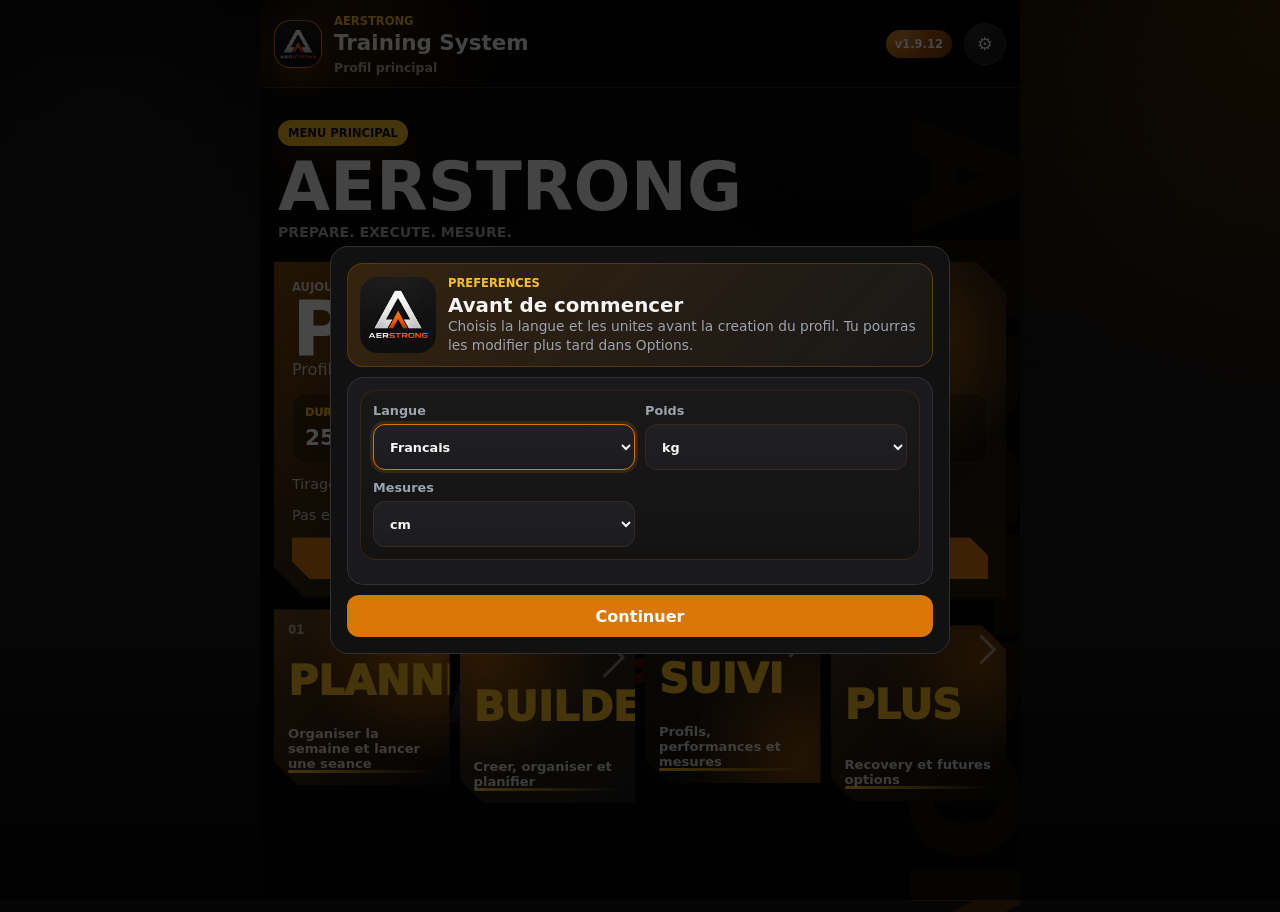
<file: index.html>
<!doctype html>
<html lang="fr">
  <head>
    <meta charset="utf-8">
    <meta name="viewport" content="width=device-width, initial-scale=1, viewport-fit=cover">
    <meta name="theme-color" content="#070707">
    <title>AERSTRONG</title>
    <link rel="manifest" href="manifest.webmanifest">
    <link rel="apple-touch-icon" href="icons/apple-touch-icon.png">
    <link rel="stylesheet" href="styles.css">
  </head>
  <body>
    <div class="app-shell">
      <header class="topbar">
        <div class="brand-mark" aria-hidden="true">
          <img src="icons/aerstrong_logo.png" alt="" draggable="false">
        </div>
        <div>
          <p class="eyebrow">AERSTRONG</p>
          <h1>Training System</h1>
          <p class="active-profile-chip" id="activeProfileName">Profil principal</p>
        </div>
        <span class="version-badge" id="appVersionBadge">v1.9.12</span>
        <button class="settings-button" id="openSettings" type="button" title="Options" aria-label="Options">⚙</button>
        <button class="icon-button" id="installButton" type="button" hidden title="Installer">Install</button>
      </header>

      <main>
        <section class="view active home-view" id="homeView">
          <div class="home-watermark" aria-hidden="true"></div>
          <div class="main-menu-head">
            <p class="label">Menu principal</p>
            <h2>AERSTRONG</h2>
            <p>Prepare. Execute. Mesure.</p>
          </div>
          <section id="todayDashboard"></section>
          <div class="main-menu-grid" aria-label="Menu principal">
            <button class="main-menu-button training" data-view="planner" type="button">
              <small>01</small>
              <span>Planning</span>
              <strong>Organiser la semaine et lancer une seance</strong>
              <em>Aujourd'hui, semaine, deplacements</em>
            </button>
            <button class="main-menu-button builder" data-view="builder" type="button">
              <small>02</small>
              <span>Builder</span>
              <strong>Creer, organiser et planifier</strong>
              <em>Seances, exercices, modeles</em>
            </button>
            <button class="main-menu-button tracking" data-view="tracking" type="button">
              <small>03</small>
              <span>Suivi</span>
              <strong>Profils, performances et mesures</strong>
              <em>Coach, courbes, historique</em>
            </button>
            <button class="main-menu-button future" data-view="future" type="button">
              <small>04</small>
              <span>Plus</span>
              <strong>Recovery et futures options</strong>
              <em>Modules a venir</em>
            </button>
          </div>
        </section>

        <section class="view" id="trainingView">
          <button class="menu-back-button" data-view="home" type="button">Menu</button>
          <div id="trainingScreen"></div>
        </section>

        <section class="view" id="builderView">
          <button class="menu-back-button" data-view="home" type="button">Menu</button>
          <div class="section-head">
            <div>
              <p class="label">Seance Builder</p>
              <h2>Preparation des semaines</h2>
            </div>
            <span class="status-pill">Avant la salle</span>
          </div>

          <div class="segmented builder-tabs" id="builderModes" aria-label="Sections du builder">
            <button class="segment active" data-builder-mode="sessions" type="button">Seances</button>
            <button class="segment" data-builder-mode="library" type="button">Exercices</button>
            <button class="segment" data-builder-mode="models" type="button">Modeles</button>
          </div>

          <div class="builder-pane active" id="builderSessions">
            <form class="input-grid" id="templateForm">
              <label>
                Nom de la seance
                <input id="templateName" placeholder="Push A, Pull B, Legs" required>
              </label>
              <label>
                Groupe
                <select id="templateGroup"></select>
              </label>
              <label>
                Nouveau groupe
                <input id="newTemplateGroup" placeholder="Prise de masse, Force...">
              </label>
              <button class="primary-button align-end" type="submit">Creer</button>
            </form>
            <section>
              <div class="item-head">
                <h3>Seances</h3>
                <span class="status-pill" id="activeTrainingGroupPill">Tous</span>
              </div>
              <div class="filter-row" id="trainingGroupFilters"></div>
              <div class="stack" id="templateList"></div>
            </section>
          </div>

          <div class="builder-pane" id="builderLibrary">
            <section>
              <h3>Bibliotheque exercices</h3>
              <form class="input-grid compact-form" id="exerciseForm">
                <input id="exerciseEditId" type="hidden">
                <label>
                  Exercice
                  <input id="exerciseName" placeholder="Tirage vertical poulie" required>
                </label>
                <label>
                  Groupe musculaire
                  <select id="exerciseFamily"></select>
                </label>
                <label>
                  Type
                  <select id="exerciseEquipment">
                    <option>Machine guidee</option>
                    <option>Poulie</option>
                    <option>Halteres</option>
                    <option>Barre</option>
                    <option>Poids du corps</option>
                  </select>
                </label>
                <label>
                  Repos par defaut
                  <div class="time-picker">
                    <select id="exerciseRestMinutes" aria-label="Minutes"></select>
                    <span class="time-separator">:</span>
                    <select id="exerciseRestSeconds" aria-label="Secondes"></select>
                  </div>
                </label>
                <label class="wide">
                  Alternatives
                  <select id="exerciseAlternativePick"></select>
                </label>
                <div class="chip-list wide" id="exerciseAlternativeTags"></div>
                <div class="button-row wide">
                  <button class="primary-button" id="exerciseSubmitButton" type="submit">Ajouter l'exercice</button>
                  <button class="small-button" id="cancelExerciseEdit" type="button" hidden>Annuler</button>
                </div>
              </form>
              <section class="item-card compact-manager">
                <div class="item-head">
                  <div>
                    <strong>Groupes musculaires</strong>
                    <p class="muted-text">Renommer ou supprimer un groupe personnalise.</p>
                  </div>
                </div>
                <div class="chip-list" id="muscleGroupManager"></div>
              </section>
              <label class="search-box">
                Recherche exercice
                <input id="exerciseLibrarySearch" type="search" placeholder="Squat, tirage, curl..." autocomplete="off">
              </label>
              <div class="filter-row" id="equipmentFilters"></div>
              <div class="filter-row" id="muscleFilters"></div>
              <div class="stack" id="exerciseLibrary"></div>
            </section>
          </div>

          <section class="planner-panel builder-pane" id="builderModels">
            <div class="section-head">
              <div>
                <p class="label">Modeles</p>
                <h2>Programmes prets a adapter</h2>
              </div>
            </div>
            <div class="model-grid" id="programModelList"></div>
          </section>
        </section>

        <section class="view" id="plannerView">
          <button class="menu-back-button" data-view="home" type="button">Menu</button>
          <div class="section-head">
            <div>
              <p class="label">Planning</p>
              <h2>Organisation hebdo</h2>
            </div>
            <span class="status-pill">Calendrier</span>
          </div>
          <section class="planner-overview" id="plannerOverview"></section>
          <form class="input-grid planner-form" id="scheduleForm">
            <label>
              Date
              <input id="scheduleDate" type="date" required>
            </label>
            <label>
              Seance
              <select id="scheduleTemplate" required></select>
            </label>
            <label class="check-row">
              <input id="scheduleRepeat" type="checkbox">
              Revient chaque semaine
            </label>
            <button class="primary-button align-end" type="submit">Planifier</button>
          </form>
          <div class="segmented" id="calendarModes" aria-label="Affichage planning">
            <button class="segment active" data-calendar-mode="week" type="button">Semaine</button>
            <button class="segment" data-calendar-mode="planner" type="button">Planner</button>
            <button class="segment" data-calendar-mode="list" type="button">Liste</button>
          </div>
          <div class="stack" id="calendarList"></div>
        </section>

        <section class="view" id="trackingView">
          <button class="menu-back-button" data-view="home" type="button">Menu</button>
          <div class="section-head">
            <div>
              <p class="label">Suivi</p>
              <h2>Performance & Mensurations</h2>
            </div>
          </div>
          <div class="segmented" id="trackingModes">
            <button class="segment active" data-tracking-mode="performance" type="button">Performance</button>
            <button class="segment" data-tracking-mode="coach" type="button">Coach</button>
            <button class="segment" data-tracking-mode="charts" type="button">Courbes</button>
            <button class="segment" data-tracking-mode="health" type="button">Mensurations</button>
          </div>
          <div id="trackingPanel"></div>
        </section>

        <section class="view" id="futureView">
          <button class="menu-back-button" data-view="home" type="button">Menu</button>
          <div class="section-head">
            <div>
              <p class="label">Plus</p>
              <h2>Outils & prochaines categories</h2>
            </div>
          </div>
          <div class="plus-grid">
            <article class="plus-card nutrition">
              <span>Nutrition</span>
              <strong>Module a venir</strong>
              <p>En reconstruction pour rester simple, clair et vraiment utile.</p>
              <button class="small-button" id="openNutrition" type="button" disabled>Prochainement</button>
            </article>
            <article class="plus-card recovery">
              <span>Recovery</span>
              <strong>Sommeil, fatigue et douleurs</strong>
              <p>Noter la recuperation pour mieux comprendre les performances et ajuster les seances.</p>
              <button class="small-button" type="button" disabled>Prochainement</button>
            </article>
          </div>
        </section>

        <section class="view" id="nutritionView">
          <button class="menu-back-button" data-view="future" type="button">Plus</button>
          <div class="section-head">
            <div>
              <p class="label">Nutrition</p>
              <h2>Adherence & objectifs</h2>
            </div>
          </div>
          <section class="nutrition-panel" id="nutritionPanel"></section>
        </section>

        <section class="view" id="coachView">
          <button class="menu-back-button" data-view="future" type="button">Plus</button>
          <div class="section-head">
            <div>
              <p class="label">Coach</p>
              <h2>Suggestions intelligentes</h2>
            </div>
          </div>
          <section class="coach-panel" id="coachPanel"></section>
        </section>
      </main>
    </div>


    <dialog id="firstSettingsDialog" class="wide-dialog">
      <form method="dialog" class="dialog-card onboarding-card" id="firstSettingsForm">
        <div class="onboarding-hero">
          <img src="icons/aerstrong_logo.png" alt="" draggable="false">
          <div>
            <p class="label" id="firstSettingsLabel">Preferences</p>
            <h2 id="firstSettingsTitle">Avant de commencer</h2>
            <p class="muted-text" id="firstSettingsText">Choisis la langue et les unites avant la creation du profil. Tu pourras les modifier plus tard dans Options.</p>
          </div>
        </div>
        <section class="onboarding-section">
          <div class="input-grid compact-form">
            <label id="firstLanguageLabel">Langue
              <select id="firstLanguage">
                <option value="fr">Francais</option>
                <option value="en">English</option>
              </select>
            </label>
            <label id="firstWeightLabel">Poids
              <select id="firstWeightUnit">
                <option value="kg">kg</option>
                <option value="lbs">lbs</option>
              </select>
            </label>
            <label id="firstLengthLabel">Mesures
              <select id="firstLengthUnit">
                <option value="cm">cm</option>
                <option value="inch">inch</option>
              </select>
            </label>
          </div>
        </section>
        <button class="primary-button" id="saveFirstSettings" type="submit">Continuer</button>
      </form>
    </dialog>
    <dialog id="welcomeDialog" class="wide-dialog">
      <form method="dialog" class="dialog-card onboarding-card welcome-card">
        <div class="onboarding-hero">
          <img src="icons/aerstrong_logo.png" alt="" draggable="false">
          <div>
            <p class="label" id="welcomeLabel">Bienvenue sur AERSTRONG</p>
            <h2 id="welcomeTitle">Bienvenue sur AERSTRONG</h2>
            <p class="muted-text" id="welcomeSubtitle">AERSTRONG est une application creee par un passionne de musculation et de sport, pour les passionnes.</p>
          </div>
        </div>
        <div class="legal-copy" id="welcomeLegalCopy">
          <p>Son objectif est de vous aider à suivre vos entraînements, mesurer votre progression et rester motivé dans votre pratique sportive. Les conseils, suggestions et informations présents dans l'application sont fournis à titre informatif uniquement.</p>
          <p>AERSTRONG n'est pas développé par des médecins, kinésithérapeutes, nutritionnistes ou autres professionnels de santé. Les contenus proposés ne constituent en aucun cas un avis médical, un diagnostic ou une prescription.</p>
          <p>Chaque personne étant différente, il est recommandé de consulter un professionnel qualifié avant d'entreprendre ou de modifier un programme d'entraînement, un régime alimentaire ou toute autre pratique susceptible d'avoir un impact sur votre santé.</p>
          <p>L'utilisation de cette application se fait sous votre entière responsabilité. Veillez à vous entraîner de manière adaptée à votre niveau, à respecter vos limites et à privilégier votre sécurité.</p>
          <p>Merci de faire partie de l'aventure AERSTRONG. Nous espérons que cette application vous accompagnera dans votre progression et votre passion pour le sport.</p>
          <p><strong>Stay Strong.</strong></p>
        </div>
        <div class="button-row">
          <button class="primary-button" id="acceptWelcome" type="button">J'ai compris</button>
          <button class="small-button" id="learnMoreWelcome" type="button">En savoir plus</button>
        </div>
      </form>
    </dialog>

    <dialog id="aboutDialog" class="wide-dialog">
      <form method="dialog" class="dialog-card onboarding-card about-card">
        <div class="onboarding-hero">
          <img src="icons/aerstrong_logo.png" alt="" draggable="false">
          <div>
            <p class="label" id="aboutLabel">A propos</p>
            <h2 id="aboutTitle">A propos d'AERSTRONG</h2>
          </div>
        </div>
        <div class="legal-copy" id="aboutLegalCopy">
          <h3>Pourquoi AERSTRONG existe ?</h3>
          <p>AERSTRONG est né d'une passion pour la musculation, le sport et le dépassement de soi.</p>
          <p>Comme beaucoup de pratiquants, j'ai passé des années à chercher l'application parfaite pour suivre mes entraînements. J'en ai testé beaucoup, mais il y avait toujours quelque chose qui manquait : une fonctionnalité, une simplicité d'utilisation ou simplement une philosophie qui me correspondait.</p>
          <p>Alors un jour, j'ai décidé de créer l'outil que j'aurais aimé avoir.</p>

          <h3>Un projet de passionné</h3>
          <p>Je ne suis ni une grande entreprise ni une équipe de développeurs.</p>
          <p>Je suis simplement un passionné de sport qui a voulu mettre ses connaissances, son expérience et son temps au service d'un projet utile pour la communauté.</p>
          <p>AERSTRONG a été conçu avec une idée simple : créer une application que j'utiliserais moi-même chaque jour avec plaisir.</p>
          <p>Si elle peut également aider d'autres passionnés à progresser, à rester motivés et à atteindre leurs objectifs, alors le projet aura déjà rempli sa mission.</p>

          <h3>Ce qu'AERSTRONG est</h3>
          <ul>
            <li>Un carnet d'entraînement numérique.</li>
            <li>Un outil de suivi de progression.</li>
            <li>Une aide à l'organisation de vos séances.</li>
            <li>Un compagnon de route dans votre pratique sportive.</li>
          </ul>

          <h3>Ce qu'AERSTRONG n'est pas</h3>
          <p>AERSTRONG ne remplace pas :</p>
          <ul>
            <li>Un médecin.</li>
            <li>Un kinésithérapeute.</li>
            <li>Un coach sportif diplômé.</li>
            <li>Un nutritionniste.</li>
            <li>Un professionnel de santé.</li>
          </ul>
          <p>Les informations et suggestions proposées dans l'application sont fournies à titre informatif uniquement et ne doivent jamais être considérées comme un avis médical ou professionnel.</p>

          <h3>Votre santé avant tout</h3>
          <p>Chaque personne possède son propre niveau, ses objectifs, ses limites et ses antécédents.</p>
          <p>Avant de commencer un nouveau programme d'entraînement, un changement alimentaire important ou toute activité physique intense, il est recommandé de consulter un professionnel qualifié.</p>
          <p>Écoutez votre corps. En cas de douleur, d'inconfort ou de doute, interrompez l'activité concernée et demandez conseil à un spécialiste.</p>
          <p>Votre santé passera toujours avant vos performances.</p>

          <h3>Construisons AERSTRONG ensemble</h3>
          <p>AERSTRONG est un projet vivant qui continuera d'évoluer grâce à ses utilisateurs.</p>
          <p>Vos retours, vos idées et vos suggestions sont précieux. Chaque amélioration, chaque fonctionnalité et chaque correction contribue à rendre l'application meilleure pour toute la communauté.</p>
          <p>Merci de faire partie de cette aventure.</p>
          <p>J'ai créé cette application parce que j'avais besoin de cet outil pour moi-même. Si elle peut aider d'autres passionnés à progresser, alors le pari est réussi.</p>
          <p><strong>Stay Strong.</strong></p>
          <p>— Alvin, créateur d'AERSTRONG</p>
        </div>
        <button class="primary-button" id="acceptAbout" type="button">J'ai compris</button>
      </form>
    </dialog>

    <dialog id="onboardingDialog" class="wide-dialog">
      <form method="dialog" class="dialog-card onboarding-card" id="onboardingForm">
        <div class="onboarding-hero">
          <img src="icons/aerstrong_logo.png" alt="" draggable="false">
          <div>
            <p class="label" id="onboardingLabel">Bienvenue sur AERSTRONG</p>
            <h2>Prepare ton premier programme</h2>
            <p class="muted-text">Tu peux tout remplir maintenant, completer plus tard, ou partir de zero.</p>
          </div>
        </div>

        <section class="onboarding-section">
          <h3>Profil</h3>
          <div class="input-grid compact-form">
            <label>Nom<input id="onboardingName" placeholder="Profil principal"></label>
            <label class="wide">Date de naissance
              <div class="birth-date-row">
                <input id="onboardingBirthDateText" inputmode="numeric" placeholder="jj/mm/aaaa">
                <input id="onboardingBirthDate" type="date" aria-label="Choisir dans le calendrier">
              </div>
            </label>
            <label>Taille cm<input id="onboardingHeight" inputmode="decimal" type="number" step="0.1" placeholder="178"></label>
          </div>
        </section>

        <section class="onboarding-section">
          <h3>Mensurations optionnelles</h3>
          <div class="input-grid compact-form">
            <label>Poids kg<input id="onboardingWeight" inputmode="decimal" type="number" step="0.1" placeholder="82.5"></label>
            <label>Bodyfat %<input id="onboardingBodyfat" inputmode="decimal" type="number" step="0.1" placeholder="15"></label>
            <label>Tour taille cm<input id="onboardingWaist" inputmode="decimal" type="number" step="0.1" placeholder="84"></label>
          </div>
        </section>

        <section class="onboarding-section">
          <h3>Objectif</h3>
          <select id="onboardingGoal">
            <option value="muscle">Prise de muscle</option>
            <option value="fatloss">Perte de poids</option>
            <option value="maintain">Maintien / forme generale</option>
            <option value="strength">Force / performance</option>
          </select>
        </section>

        <section class="onboarding-section">
          <h3>Frequence</h3>
          <label>Seances par semaine
            <select id="onboardingFrequency">
              <option value="3">3</option>
              <option value="2">2</option>
              <option value="4">4</option>
              <option value="5">5</option>
              <option value="6">6</option>
            </select>
          </label>
          <div class="weekday-grid">
            <label><input type="checkbox" name="onboardingDays" value="1" checked> Lun</label>
            <label><input type="checkbox" name="onboardingDays" value="2"> Mar</label>
            <label><input type="checkbox" name="onboardingDays" value="3" checked> Mer</label>
            <label><input type="checkbox" name="onboardingDays" value="4"> Jeu</label>
            <label><input type="checkbox" name="onboardingDays" value="5" checked> Ven</label>
            <label><input type="checkbox" name="onboardingDays" value="6"> Sam</label>
            <label><input type="checkbox" name="onboardingDays" value="0"> Dim</label>
          </div>
        </section>

        <section class="onboarding-section">
          <h3>Apercu du programme</h3>
          <div class="onboarding-preview" id="onboardingPreview"></div>
        </section>

        <button class="primary-button" type="submit">Generer mon programme</button>
        <button class="small-button" id="skipOnboarding" type="button">Ignorer et commencer de zero</button>
      </form>
    </dialog>

    <dialog id="alternativeDialog">
      <form method="dialog" class="dialog-card">
        <h2>Machine indisponible</h2>
        <p id="alternativeHelp">Choisis une alternative.</p>
        <div class="stack" id="alternativeList"></div>
        <label>
          Charge utilisee
          <input id="alternativeWeight" inputmode="decimal" type="number" step="0.5" placeholder="Charge">
        </label>
        <button class="primary-button" id="confirmAlternative" type="button">Valider l'alternative</button>
        <button class="small-button" value="cancel">Annuler</button>
      </form>
    </dialog>

    <dialog id="editTemplateDialog">
      <form method="dialog" class="dialog-card" id="editTemplateForm">
        <h2>Modifier la seance</h2>
        <input id="editTemplateId" type="hidden">
        <label>
          Nom
          <input id="editTemplateName" required>
        </label>
        <label>
          Groupe
          <select id="editTemplateGroup"></select>
        </label>
        <label>
          Nouveau groupe
          <input id="editTemplateNewGroup" placeholder="Prise de masse, Force...">
        </label>
        <button class="primary-button" type="submit">Sauver</button>
        <button class="small-button" value="cancel">Annuler</button>
      </form>
    </dialog>

    <dialog id="editPlanItemDialog">
      <form method="dialog" class="dialog-card" id="editPlanItemForm">
        <h2>Modifier l'exercice</h2>
        <input id="editPlanTemplateId" type="hidden">
        <input id="editPlanItemId" type="hidden">
        <label>Exercice<select id="editPlanExercise"></select></label>
        <label>Series<input id="editPlanSets" inputmode="numeric" min="1" type="number"></label>
        <label>Rep min<input id="editPlanMinReps" inputmode="numeric" min="1" type="number"></label>
        <label>Rep max<input id="editPlanMaxReps" inputmode="numeric" min="1" type="number"></label>
        <label>Kg<input id="editPlanWeight" inputmode="decimal" min="0" step="0.5" type="number"></label>
        <label>+ kg<input id="editPlanIncrement" inputmode="decimal" min="0" step="0.5" type="number"></label>
        <label>Repos
          <div class="time-picker">
            <select id="editPlanRestMinutes" aria-label="Minutes"></select>
            <span class="time-separator">:</span>
            <select id="editPlanRestSeconds" aria-label="Secondes"></select>
          </div>
        </label>
        <button class="primary-button" type="submit">Sauver</button>
        <button class="small-button" value="cancel">Annuler</button>
      </form>
    </dialog>

    <dialog id="exerciseOptionsDialog">
      <form method="dialog" class="dialog-card">
        <h2 id="exerciseOptionsTitle">Exercice</h2>
        <button class="small-button" id="editExerciseOption" type="button">Modifier</button>
        <button class="small-button" id="addExerciseToTemplateOption" type="button">Ajouter a une seance</button>
        <button class="small-button danger" id="deleteExerciseOption" type="button">Supprimer</button>
        <button class="small-button" value="cancel">Fermer</button>
      </form>
    </dialog>

    <dialog id="addExerciseToTemplateDialog">
      <form method="dialog" class="dialog-card" id="addExerciseToTemplateForm">
        <h2>Ajouter a une seance</h2>
        <input id="addExerciseId" type="hidden">
        <label>Seance<select id="addExerciseTemplate"></select></label>
        <label>Series<input id="addExerciseSets" inputmode="numeric" min="1" type="number" value="4"></label>
        <label>Rep min<input id="addExerciseMinReps" inputmode="numeric" min="1" type="number" value="8"></label>
        <label>Rep max<input id="addExerciseMaxReps" inputmode="numeric" min="1" type="number" value="12"></label>
        <label>Kg<input id="addExerciseWeight" inputmode="decimal" min="0" step="0.5" type="number" value="40"></label>
        <label>+ kg<input id="addExerciseIncrement" inputmode="decimal" min="0" step="0.5" type="number" value="2.5"></label>
        <label>Repos
          <div class="time-picker">
            <select id="addExerciseRestMinutes" aria-label="Minutes"></select>
            <span class="time-separator">:</span>
            <select id="addExerciseRestSeconds" aria-label="Secondes"></select>
          </div>
        </label>
        <button class="primary-button" type="submit">Ajouter</button>
        <button class="small-button" value="cancel">Annuler</button>
      </form>
    </dialog>

    <dialog id="templateActionsDialog">
      <form method="dialog" class="dialog-card">
        <h2 id="templateActionsTitle">Seance</h2>
        <button class="small-button" id="templateActionEdit" type="button">Modifier</button>
        <button class="small-button" id="templateActionDuplicate" type="button">Dupliquer</button>
        <button class="small-button danger" id="templateActionDelete" type="button">Supprimer</button>
        <button class="small-button" value="cancel">Fermer</button>
      </form>
    </dialog>

    <dialog id="planItemActionsDialog">
      <form method="dialog" class="dialog-card">
        <h2 id="planItemActionsTitle">Exercice</h2>
        <button class="small-button" id="planItemActionEdit" type="button">Modifier</button>
        <button class="small-button danger" id="planItemActionDelete" type="button">Supprimer</button>
        <button class="small-button" value="cancel">Fermer</button>
      </form>
    </dialog>

    <dialog id="healthActionsDialog">
      <form method="dialog" class="dialog-card">
        <h2 id="healthActionsTitle">Mesures</h2>
        <button class="small-button" id="healthActionEdit" type="button">Modifier</button>
        <button class="small-button danger" id="healthActionDelete" type="button">Supprimer</button>
        <button class="small-button" value="cancel">Fermer</button>
      </form>
    </dialog>

    <dialog id="workoutLogEditDialog" class="wide-dialog">
      <form method="dialog" class="dialog-card" id="workoutLogEditForm">
        <h2>Modifier la seance</h2>
        <input id="workoutLogEditId" type="hidden">
        <label id="workoutLogTemplateWrap">Seance<select id="workoutLogEditTemplate"></select></label>
        <label>Date<input id="workoutLogEditDate" type="date"></label>
        <div class="stack" id="workoutLogEditEntries"></div>
        <button class="primary-button" type="submit">Enregistrer</button>
        <button class="small-button" value="cancel">Annuler</button>
      </form>
    </dialog>

    <dialog id="workoutLogActionsDialog">
      <form method="dialog" class="dialog-card">
        <h2 id="workoutLogActionsTitle">Seance</h2>
        <button class="small-button" id="workoutLogActionEdit" type="button">Modifier</button>
        <button class="small-button danger" id="workoutLogActionDelete" type="button">Supprimer</button>
        <button class="small-button" value="cancel">Fermer</button>
      </form>
    </dialog>

    <dialog id="scheduleActionsDialog">
      <form method="dialog" class="dialog-card">
        <h2 id="scheduleActionsTitle">Planning</h2>
        <button class="small-button" id="scheduleActionMove" type="button">Deplacer cette occurrence</button>
        <button class="small-button danger" id="scheduleActionDelete" type="button">Supprimer</button>
        <button class="small-button" value="cancel">Fermer</button>
      </form>
    </dialog>

    <dialog id="moveScheduleDialog">
      <form method="dialog" class="dialog-card" id="moveScheduleForm">
        <h2>Deplacer la seance</h2>
        <input id="moveScheduleId" type="hidden">
        <input id="moveScheduleFrom" type="hidden">
        <label>Nouvelle date<input id="moveScheduleDate" type="date" required></label>
        <button class="primary-button" type="submit">Deplacer</button>
        <button class="small-button" value="cancel">Annuler</button>
      </form>
    </dialog>

    <dialog id="muscleGroupActionsDialog">
      <form method="dialog" class="dialog-card">
        <h2 id="muscleGroupActionsTitle">Groupe musculaire</h2>
        <button class="small-button" id="muscleGroupActionRename" type="button">Renommer</button>
        <button class="small-button danger" id="muscleGroupActionDelete" type="button">Supprimer</button>
        <button class="small-button" value="cancel">Fermer</button>
      </form>
    </dialog>

    <dialog id="appMessageDialog">
      <form method="dialog" class="dialog-card app-message-card">
        <p class="label" id="appMessageLabel">AERSTRONG</p>
        <h2 id="appMessageTitle">Confirmation</h2>
        <p class="muted-text" id="appMessageText"></p>
        <label id="appMessageInputWrap" hidden>
          <span id="appMessageInputLabel">Valeur</span>
          <input id="appMessageInput">
        </label>
        <div class="dialog-actions">
          <button class="small-button" id="appMessageCancel" value="cancel" type="button">Annuler</button>
          <button class="primary-button" id="appMessageConfirm" type="button">Confirmer</button>
        </div>
      </form>
    </dialog>

    <dialog id="nutritionIntroDialog">
      <form method="dialog" class="dialog-card">
        <h2>Nutrition dans AERSTRONG</h2>
        <p class="muted-text">Nutrition doit être un tableau de bord d’adhérence, pas un compteur alimentaire complet. Rapide à remplir en 30 secondes par jour, utile pour expliquer les performances.</p>
        <button class="primary-button" id="acceptNutritionIntro" type="button">J'ai compris</button>
      </form>
    </dialog>

    <dialog id="settingsDialog">
      <form method="dialog" class="dialog-card" id="settingsForm">
        <h2>Options</h2>
        <label>
          Couleur interface
          <select id="settingsTheme">
            <option value="gold">Noir / orange</option>
            <option value="red">Noir / rouge</option>
            <option value="blue">Noir / bleu</option>
            <option value="green">Noir / vert</option>
            <option value="pink">Noir / rose</option>
            <option value="purple">Noir / violet</option>
            <option value="ice">Noir / ice</option>
          </select>
        </label>
        <label>
          Mode
          <select id="settingsMode">
            <option value="dark">Sombre</option>
            <option value="light">Clair</option>
          </select>
        </label>
        <label>
          Poids
          <select id="settingsWeightUnit">
            <option value="kg">kg</option>
            <option value="lbs">lbs</option>
          </select>
        </label>
        <label>
          Mesures
          <select id="settingsLengthUnit">
            <option value="cm">cm</option>
            <option value="inch">inch</option>
          </select>
        </label>
        <label>
          Langue
          <select id="settingsLanguage">
            <option value="fr">Francais</option>
            <option value="en">English</option>
          </select>
        </label>
        <section class="settings-data-panel">
          <div class="item-head">
            <div>
              <h3>Protection des donnees</h3>
              <p class="muted-text" id="dataStatus">Les donnees restent sur ce telephone. Garde un export en securite.</p>
            </div>
            <span class="status-pill" id="dataVersionPill">Data V8</span>
          </div>
          <article class="settings-action-card recommended" id="storageProtectionCard">
            <div>
              <span>Securite automatique</span>
              <strong id="storageProtectionTitle">Activer la protection locale</strong>
              <p id="storageProtectionText">Demande au telephone de conserver les donnees AERSTRONG et garde une backup precedente en cas d'erreur.</p>
            </div>
            <button class="small-button update-button" id="protectStorageButton" type="button">Activer</button>
          </article>
          <article class="settings-action-card">
            <div>
              <span>Sauvegarde fichier</span>
              <strong>Exporter ou importer</strong>
              <p>Cree un fichier compact a garder hors de l'app, utile avant une grosse mise a jour ou un changement de telephone.</p>
            </div>
            <div class="settings-action-buttons">
              <button class="small-button" id="exportDataButton" type="button">Exporter</button>
              <label class="small-button file-button">
                Importer
                <input id="importDataInput" type="file" accept="application/json,.json,.aerstrong.json" hidden>
              </label>
            </div>
          </article>
          <article class="settings-action-card">
            <div>
              <span>Retour de secours</span>
              <strong>Restaurer la derniere backup</strong>
              <p>Revient a l'etat juste avant la derniere modification sauvegardee sur ce telephone.</p>
            </div>
            <button class="small-button" id="restoreLocalBackupButton" type="button">Restaurer</button>
          </article>
          <details class="settings-more">
            <summary>Installation et mise a jour</summary>
            <p class="muted-text" id="pwaStatus">Verification...</p>
            <div class="button-row">
              <button class="small-button" id="checkUpdateButton" type="button">Verifier</button>
              <button class="small-button update-button" id="applyUpdateButton" type="button" hidden>Installer</button>
            </div>
          </details>
          <button class="small-button" id="openAbout" type="button">A propos d'AERSTRONG</button>
        </section>
        <button class="primary-button" type="submit">Sauver</button>
        <button class="small-button" value="cancel">Fermer</button>
      </form>
    </dialog>

    <dialog id="exitDialog">
      <form method="dialog" class="dialog-card">
        <h2>Quitter la seance ?</h2>
        <p id="exitHelp">Certaines series ne sont pas terminees.</p>
        <button class="small-button" data-exit-reason="manque de temps" type="button">Manque de temps</button>
        <button class="small-button" data-exit-reason="erreur" type="button">Erreur</button>
        <button class="small-button" data-exit-reason="autre" type="button">Autre raison</button>
        <button class="primary-button" data-exit-reason="terminee" type="button">Finir quand meme</button>
        <button class="small-button danger" data-exit-discard type="button">Quitter sans garder</button>
        <button class="small-button" value="cancel">Continuer la seance</button>
      </form>
    </dialog>

    <dialog id="exerciseIntroDialog">
      <form method="dialog" class="dialog-card exercise-intro-card">
        <p class="label" id="exerciseIntroStep">Exercice</p>
        <h2 id="exerciseIntroName">Exercice</h2>
        <p class="muted-text" id="exerciseIntroMeta"></p>
        <button class="primary-button" id="startExerciseButton" type="button">Commencer</button>
      </form>
    </dialog>

    <script src="app.js" defer></script>
  </body>
</html>
</file>
<file: styles.css>
:root {
  color-scheme: dark;
  --bg: #050505;
  --panel: #111111;
  --panel-2: #1a1a1d;
  --panel-3: #242429;
  --glass: rgba(18, 18, 20, 0.78);
  --ink: #f4f4f5;
  --muted: #9ca3af;
  --line: #303036;
  --red: #d97706;
  --red-2: #fbbf24;
  --accent-dark: #78350f;
  --accent-rgb: 217, 119, 6;
  --success: #22c55e;
  --success-dark: #15803d;
  --green: #22c55e;
  --warning: #f59e0b;
  --accent-soft: rgba(var(--accent-rgb), 0.18);
  --shadow: 0 22px 48px rgba(0, 0, 0, 0.42);
  --shadow-accent: 0 18px 44px rgba(var(--accent-rgb), 0.22);
  font-family: Inter, ui-sans-serif, system-ui, -apple-system, BlinkMacSystemFont, "Segoe UI", sans-serif;
}

[hidden] {
  display: none !important;
}

body,
button,
.app-shell,
.brand,
.logo,
img {
  -webkit-user-select: none;
  user-select: none;
  -webkit-touch-callout: none;
}

input,
textarea,
select {
  -webkit-user-select: text;
  user-select: text;
}

img {
  -webkit-user-drag: none;
  pointer-events: none;
}

:root[data-theme="red"] {
  --red: #e50914;
  --red-2: #ff3340;
  --accent-dark: #79080f;
  --accent-rgb: 229, 9, 20;
}

:root[data-theme="blue"] {
  --red: #2563eb;
  --red-2: #60a5fa;
  --accent-dark: #1e3a8a;
  --accent-rgb: 37, 99, 235;
}

:root[data-theme="green"] {
  --red: #16a34a;
  --red-2: #4ade80;
  --accent-dark: #14532d;
  --accent-rgb: 22, 163, 74;
}

:root[data-theme="pink"] {
  --red: #db2777;
  --red-2: #f9a8d4;
  --accent-dark: #831843;
  --accent-rgb: 219, 39, 119;
}

:root[data-theme="purple"] {
  --red: #8b5cf6;
  --red-2: #c4b5fd;
  --accent-dark: #4c1d95;
  --accent-rgb: 139, 92, 246;
}

:root[data-theme="gold"] {
  --red: #d97706;
  --red-2: #fbbf24;
  --accent-dark: #78350f;
  --accent-rgb: 217, 119, 6;
}

:root[data-theme="ice"] {
  --red: #06b6d4;
  --red-2: #67e8f9;
  --accent-dark: #164e63;
  --accent-rgb: 6, 182, 212;
}

:root[data-mode="light"] {
  color-scheme: light;
  --bg: #f4f4f5;
  --panel: #ffffff;
  --panel-2: #f1f1f3;
  --panel-3: #e5e7eb;
  --glass: rgba(255, 255, 255, 0.78);
  --ink: #111113;
  --muted: #5f636b;
  --line: #d5d7dc;
  --shadow: 0 18px 38px rgba(20, 20, 24, 0.16);
}

* {
  box-sizing: border-box;
}

body {
  margin: 0;
  min-height: 100vh;
  background:
    radial-gradient(circle at top right, rgba(var(--accent-rgb), 0.28), transparent 28rem),
    radial-gradient(circle at 8% 18%, rgba(255, 255, 255, 0.06), transparent 18rem),
    linear-gradient(180deg, var(--bg), var(--panel-2) 58%, var(--bg));
  color: var(--ink);
}

button,
input,
select {
  font: inherit;
}

button {
  cursor: pointer;
}

.app-shell {
  position: relative;
  width: min(100%, 760px);
  min-height: 100vh;
  margin: 0 auto;
  overflow: hidden;
  background:
    linear-gradient(180deg, rgba(255, 255, 255, 0.025), transparent 220px),
    var(--bg);
}

.topbar {
  position: sticky;
  top: 0;
  z-index: 10;
  display: flex;
  align-items: center;
  gap: 12px;
  margin: 0;
  padding: 14px 14px 12px;
  background:
    radial-gradient(circle at 12% 18%, rgba(var(--accent-rgb), 0.18), transparent 10rem),
    linear-gradient(180deg, rgba(0, 0, 0, 0.9), rgba(0, 0, 0, 0.68)),
    var(--glass);
  border-bottom: 1px solid rgba(var(--accent-rgb), 0.22);
  box-shadow: 0 12px 30px rgba(0, 0, 0, 0.22);
  backdrop-filter: blur(18px);
}

.brand-mark {
  flex: 0 0 auto;
  width: 48px;
  height: 48px;
  display: grid;
  place-items: center;
  position: relative;
  color: white;
  overflow: hidden;
  background:
    radial-gradient(circle at 24% 22%, rgba(255, 255, 255, 0.38), transparent 20%),
    linear-gradient(145deg, var(--red-2), var(--red) 52%, var(--accent-dark));
  border: 1px solid rgba(var(--accent-rgb), 0.52);
  border-radius: 16px;
  box-shadow:
    0 0 0 1px rgba(255, 255, 255, 0.06) inset,
    0 12px 34px rgba(var(--accent-rgb), 0.34);
  font-weight: 950;
}

.brand-mark img {
  width: 100%;
  height: 100%;
  display: block;
  object-fit: cover;
}

.topbar > div:not(.brand-mark) {
  flex: 1;
}

.eyebrow,
.label {
  margin: 0 0 4px;
  color: var(--red-2);
  font-size: 0.72rem;
  font-weight: 900;
  letter-spacing: 0;
  text-transform: uppercase;
}

h1,
h2,
h3,
p {
  margin: 0;
}

h1 {
  font-size: 1.34rem;
  line-height: 1.05;
}

h2 {
  font-size: 1.24rem;
}

h3 {
  margin: 12px 0 10px;
  font-size: 1rem;
}

main {
  position: relative;
  z-index: 1;
  padding: 14px;
}

.version-badge,
.status-pill {
  display: inline-flex;
  align-items: center;
  min-height: 28px;
  padding: 4px 9px;
  color: white;
  background:
    radial-gradient(circle at 26% 18%, rgba(255, 255, 255, 0.2), transparent 46%),
    linear-gradient(135deg, var(--red), var(--accent-dark));
  border-radius: 999px;
  font-size: 0.72rem;
  font-weight: 900;
}

.settings-button {
  width: 42px;
  min-height: 42px;
  color: var(--ink);
  background:
    radial-gradient(circle at 30% 20%, rgba(255, 255, 255, 0.08), transparent 48%),
    var(--panel-2);
  border: 1px solid rgba(255, 255, 255, 0.1);
  border-radius: 999px;
  font-size: 1.1rem;
  font-weight: 900;
  box-shadow: 0 8px 24px rgba(0, 0, 0, 0.28);
}

.tabs,
.segmented {
  display: grid;
  gap: 6px;
  margin: 0 0 14px;
  padding: 4px;
  background:
    linear-gradient(180deg, rgba(255, 255, 255, 0.035), rgba(255, 255, 255, 0.01)),
    rgba(0, 0, 0, 0.2);
  border: 1px solid rgba(var(--accent-rgb), 0.18);
  border-radius: 16px;
  box-shadow: 0 10px 26px rgba(0, 0, 0, 0.18);
}

.tabs {
  grid-template-columns: repeat(4, 1fr);
}

.profile-bar {
  display: grid;
  grid-template-columns: 1fr auto;
  gap: 10px;
  align-items: end;
  margin: 0 0 14px;
  padding: 12px;
  background: var(--panel);
  border: 1px solid var(--line);
  border-radius: 16px;
}

.profile-bar.in-tracking {
  margin: 10px 0 0;
  padding: 0;
  background: transparent;
  border: 0;
}

.field-title {
  margin: 0 0 8px;
  color: var(--muted);
  font-size: 0.86rem;
  font-weight: 900;
}

.profile-choices {
  display: grid;
  gap: 8px;
}

.profile-choice {
  min-height: 48px;
  padding: 0 12px;
  color: var(--ink);
  background: var(--panel-2);
  border: 1px solid var(--line);
  border-radius: 12px;
  text-align: left;
  font-weight: 900;
}

.profile-choice.active {
  color: white;
  border-color: var(--red);
  background: linear-gradient(135deg, var(--red), var(--accent-dark));
  box-shadow: 0 0 0 2px rgba(var(--accent-rgb), 0.18);
}

.active-profile-chip {
  margin-top: 5px;
  color: rgba(255, 255, 255, 0.66);
  font-size: 0.78rem;
  font-weight: 850;
}

.segmented {
  grid-template-columns: repeat(3, 1fr);
}

.tab,
.segment {
  min-height: 42px;
  padding: 0 8px;
  border: 1px solid rgba(var(--accent-rgb), 0.24);
  border-radius: 11px;
  background: rgba(255, 255, 255, 0.025);
  color: var(--muted);
  font-size: 0.78rem;
  font-weight: 900;
}

.tab.active,
.segment.active {
  color: white;
  border-color: rgba(var(--accent-rgb), 0.72);
  background:
    radial-gradient(circle at 20% 18%, rgba(255, 255, 255, 0.16), transparent 44%),
    linear-gradient(135deg, var(--red), var(--accent-dark));
  box-shadow:
    0 0 0 2px rgba(var(--accent-rgb), 0.13),
    0 10px 24px rgba(var(--accent-rgb), 0.18);
}

#trackingModes {
  grid-template-columns: repeat(4, minmax(0, 1fr));
}

#trackingModes .segment {
  font-size: 0.72rem;
}

.view {
  display: none;
}

.view.active {
  display: block;
}

.home-view {
  position: relative;
  min-height: calc(100vh - 104px);
  padding: 8px 0 22px;
}

.home-watermark {
  position: absolute;
  top: 42px;
  left: 50%;
  width: min(88vw, 520px);
  aspect-ratio: 1;
  background: url("icons/aerstrong_logo.png") center / contain no-repeat;
  opacity: 0.16;
  filter: saturate(1.18) contrast(1.08);
  mix-blend-mode: screen;
  pointer-events: none;
  transform: translateX(-50%) rotate(-9deg);
  mask-image: radial-gradient(circle, black 0 34%, rgba(0, 0, 0, 0.72) 44%, transparent 72%);
}

.main-menu-head {
  position: relative;
  z-index: 1;
  margin: 2px 0 16px;
  padding: 18px 4px 6px;
}

.main-menu-head h2 {
  max-width: 9ch;
  font-size: clamp(2.45rem, 12vw, 5.1rem);
  line-height: 0.86;
  letter-spacing: 0;
  text-transform: uppercase;
}

.main-menu-head p:not(.label) {
  max-width: 20rem;
  margin-top: 12px;
  color: var(--muted);
  font-size: 0.94rem;
  line-height: 1.35;
}

.main-menu-grid {
  display: grid;
  position: relative;
  z-index: 1;
  grid-template-columns: repeat(6, minmax(0, 1fr));
  gap: 10px;
}

.today-card {
  position: relative;
  display: grid;
  gap: 12px;
  margin: 0 0 12px;
  padding: 18px;
  color: white;
  overflow: hidden;
  background:
    radial-gradient(circle at 88% 14%, rgba(var(--accent-rgb), 0.7), transparent 10rem),
    radial-gradient(circle at 8% 92%, rgba(255, 255, 255, 0.08), transparent 10rem),
    linear-gradient(145deg, rgba(var(--accent-rgb), 0.28), rgba(255, 255, 255, 0.045)),
    var(--panel);
  border: 1px solid rgba(var(--accent-rgb), 0.4);
  border-radius: 28px;
  box-shadow: var(--shadow), var(--shadow-accent);
}

.today-card::after {
  content: "";
  position: absolute;
  inset: 0;
  background:
    linear-gradient(120deg, transparent, rgba(255, 255, 255, 0.08), transparent);
  opacity: 0.44;
  pointer-events: none;
}

.today-card h2 {
  max-width: 8.5ch;
  font-size: clamp(2.25rem, 11vw, 4.4rem);
  line-height: 0.86;
  text-transform: uppercase;
}

.today-card p {
  color: rgba(255, 255, 255, 0.78);
  line-height: 1.35;
}

.today-stats {
  display: grid;
  grid-template-columns: repeat(2, minmax(0, 1fr));
  gap: 8px;
}

.today-stats div {
  padding: 12px;
  background: rgba(0, 0, 0, 0.28);
  border: 1px solid rgba(255, 255, 255, 0.1);
  border-radius: 14px;
  backdrop-filter: blur(10px);
}

.today-stats span {
  display: block;
  color: var(--red-2);
  font-size: 0.7rem;
  font-weight: 950;
  text-transform: uppercase;
}

.today-stats strong {
  display: block;
  margin-top: 6px;
  font-size: 1.35rem;
}

.today-exercises {
  font-size: 0.9rem;
}

.today-start {
  min-height: 54px;
  font-size: 1rem;
  border-radius: 16px;
}

.main-menu-button {
  position: relative;
  grid-column: span 3;
  min-height: 176px;
  display: grid;
  grid-template-columns: minmax(0, 1fr) auto;
  align-content: space-between;
  gap: 10px 14px;
  padding: 16px;
  color: white;
  overflow: hidden;
  text-align: left;
  background:
    radial-gradient(circle at 82% 14%, rgba(var(--accent-rgb), 0.36), transparent 9rem),
    linear-gradient(135deg, rgba(var(--accent-rgb), 0.17), rgba(255, 255, 255, 0.035)),
    var(--panel);
  border: 1px solid rgba(var(--accent-rgb), 0.3);
  border-radius: 28px;
  box-shadow: 0 18px 42px rgba(0, 0, 0, 0.34);
  transition: transform 180ms ease, border-color 180ms ease, box-shadow 180ms ease;
}

.main-menu-button::before {
  content: "";
  position: absolute;
  inset: 1px;
  border-radius: 27px;
  background:
    linear-gradient(135deg, rgba(255, 255, 255, 0.11), transparent 42%),
    radial-gradient(circle at 88% 18%, rgba(var(--accent-rgb), 0.3), transparent 7rem);
  pointer-events: none;
}

.main-menu-button::after {
  content: "";
  position: absolute;
  right: 18px;
  top: 18px;
  width: 34px;
  height: 34px;
  border-top: 3px solid rgba(255, 255, 255, 0.86);
  border-right: 3px solid rgba(255, 255, 255, 0.86);
  transform: rotate(45deg);
  opacity: 0.42;
}

.main-menu-button:active {
  transform: scale(0.985);
  border-color: rgba(var(--accent-rgb), 0.62);
  box-shadow: 0 10px 26px rgba(0, 0, 0, 0.36);
}

.main-menu-button small,
.main-menu-button span,
.main-menu-button strong,
.main-menu-button em {
  position: relative;
  z-index: 1;
}

.main-menu-button small {
  grid-column: 1;
  width: fit-content;
  min-width: 38px;
  padding: 5px 9px;
  color: var(--red-2);
  background: rgba(0, 0, 0, 0.22);
  border: 1px solid rgba(var(--accent-rgb), 0.26);
  border-radius: 999px;
  font-size: 0.72rem;
  font-weight: 950;
}

.main-menu-button span {
  grid-column: 1 / -1;
  color: var(--red-2);
  align-self: end;
  font-size: clamp(1.72rem, 7.6vw, 3.3rem);
  line-height: 0.86;
  font-weight: 950;
  text-transform: uppercase;
}

.main-menu-button strong {
  grid-column: 1 / -1;
  max-width: 19rem;
  color: rgba(255, 255, 255, 0.84);
  font-size: clamp(0.9rem, 3.6vw, 1.14rem);
  line-height: 1.25;
  font-weight: 850;
}

.main-menu-button em {
  grid-column: 1 / -1;
  color: rgba(255, 255, 255, 0.58);
  font-size: 0.78rem;
  font-style: normal;
  font-weight: 800;
}

.main-menu-button.training {
  grid-column: 1 / -1;
  min-height: 190px;
  padding: 18px;
  background:
    radial-gradient(circle at 82% 10%, rgba(var(--accent-rgb), 0.82), transparent 12rem),
    radial-gradient(circle at 8% 96%, rgba(255, 255, 255, 0.07), transparent 8rem),
    linear-gradient(135deg, rgba(var(--accent-rgb), 0.3), rgba(0, 0, 0, 0.12)),
    var(--panel);
}

.main-menu-button.training span {
  font-size: clamp(2.45rem, 12vw, 5rem);
}

.main-menu-button.training strong {
  max-width: 22rem;
}

.main-menu-button.builder {
  background:
    radial-gradient(circle at 14% 16%, rgba(var(--accent-rgb), 0.62), transparent 7rem),
    linear-gradient(150deg, rgba(var(--accent-rgb), 0.2), rgba(255, 255, 255, 0.04)),
    var(--panel);
}

.main-menu-button.tracking {
  background:
    radial-gradient(circle at 88% 86%, rgba(var(--accent-rgb), 0.5), transparent 7rem),
    linear-gradient(210deg, rgba(var(--accent-rgb), 0.18), rgba(0, 0, 0, 0.12)),
    var(--panel);
}

.main-menu-button.future {
  grid-column: 1 / -1;
  min-height: 122px;
  background:
    radial-gradient(circle at 92% 18%, rgba(var(--accent-rgb), 0.36), transparent 9rem),
    linear-gradient(135deg, rgba(var(--accent-rgb), 0.14), rgba(255, 255, 255, 0.045)),
    var(--panel);
}

.main-menu-button.builder::after,
.main-menu-button.tracking::after {
  width: 26px;
  height: 26px;
  right: 16px;
  top: 16px;
}

.main-menu-button.future span {
  font-size: clamp(1.55rem, 7vw, 2.5rem);
}

@media (max-width: 380px) {
  .main-menu-button {
    grid-column: 1 / -1;
    min-height: 142px;
  }
}

.plus-grid {
  display: grid;
  gap: 12px;
}

.plus-card {
  display: grid;
  gap: 10px;
  padding: 16px;
  color: white;
  background:
    radial-gradient(circle at 88% 14%, rgba(var(--accent-rgb), 0.28), transparent 7rem),
    linear-gradient(135deg, rgba(var(--accent-rgb), 0.14), rgba(255, 255, 255, 0.03)),
    var(--panel);
  border: 1px solid rgba(var(--accent-rgb), 0.28);
  border-radius: 18px;
}

.plus-card span {
  color: var(--red-2);
  font-size: 0.75rem;
  font-weight: 950;
  text-transform: uppercase;
}

.plus-card strong {
  font-size: clamp(1.2rem, 5vw, 1.7rem);
  line-height: 1.05;
}

.plus-card p {
  color: rgba(255, 255, 255, 0.76);
  line-height: 1.4;
}

.plus-card.nutrition {
  background:
    radial-gradient(circle at 18% 12%, rgba(var(--accent-rgb), 0.38), transparent 7rem),
    linear-gradient(150deg, rgba(var(--accent-rgb), 0.18), rgba(255, 255, 255, 0.03)),
    var(--panel);
}

.plus-card.recovery {
  background:
    radial-gradient(circle at 86% 72%, rgba(var(--accent-rgb), 0.32), transparent 7rem),
    linear-gradient(210deg, rgba(var(--accent-rgb), 0.16), rgba(0, 0, 0, 0.1)),
    var(--panel);
}

.plus-card.coach {
  background:
    radial-gradient(circle at 50% 0%, rgba(var(--accent-rgb), 0.34), transparent 8rem),
    linear-gradient(135deg, rgba(var(--accent-rgb), 0.2), rgba(255, 255, 255, 0.04)),
    var(--panel);
}

.plus-card.data,
.plus-card.about {
  background:
    radial-gradient(circle at 94% 8%, rgba(var(--accent-rgb), 0.22), transparent 7rem),
    var(--panel);
}

.plus-card button:disabled {
  color: var(--muted);
  opacity: 0.72;
}

.nutrition-panel {
  display: grid;
  gap: 12px;
  margin-top: 0;
}

.nutrition-card {
  display: grid;
  gap: 12px;
  padding: 14px;
  background: var(--panel);
  border: 1px solid var(--line);
  border-radius: 18px;
}

.nutrition-card > strong {
  font-size: 1.05rem;
}

.nutrition-history {
  display: grid;
  gap: 8px;
}

.nutrition-history div {
  padding: 10px;
  background: var(--panel-2);
  border: 1px solid var(--line);
  border-radius: 12px;
}

.nutrition-history span {
  display: block;
  color: var(--muted);
  font-size: 0.72rem;
  font-weight: 900;
}

.nutrition-history strong {
  display: block;
  margin-top: 4px;
}

.nutrition-history p {
  margin-top: 4px;
  color: var(--muted);
  font-size: 0.86rem;
}

.coach-panel {
  display: grid;
  gap: 12px;
}

.coach-card {
  display: grid;
  gap: 10px;
  padding: 16px;
  color: white;
  background:
    radial-gradient(circle at 84% 14%, rgba(var(--accent-rgb), 0.26), transparent 7rem),
    linear-gradient(135deg, rgba(var(--accent-rgb), 0.14), rgba(255, 255, 255, 0.03)),
    var(--panel);
  border: 1px solid rgba(var(--accent-rgb), 0.28);
  border-radius: 18px;
}

.coach-card.primary {
  background:
    radial-gradient(circle at 84% 18%, rgba(var(--accent-rgb), 0.46), transparent 8rem),
    linear-gradient(135deg, rgba(var(--accent-rgb), 0.22), rgba(0, 0, 0, 0.12)),
    var(--panel);
}

.coach-card span {
  color: var(--red-2);
  font-size: 0.75rem;
  font-weight: 950;
  text-transform: uppercase;
}

.coach-card strong {
  font-size: clamp(1.25rem, 5vw, 1.85rem);
  line-height: 1.05;
}

.coach-card p {
  color: rgba(255, 255, 255, 0.78);
  line-height: 1.4;
}

.coach-list {
  display: grid;
  gap: 8px;
}

.coach-list div {
  padding: 10px;
  background: rgba(0, 0, 0, 0.2);
  border: 1px solid rgba(255, 255, 255, 0.1);
  border-radius: 12px;
}

.coach-list small {
  display: block;
  margin-bottom: 4px;
  color: var(--red-2);
  font-weight: 950;
  text-transform: uppercase;
}

.model-grid {
  display: grid;
  gap: 12px;
}

.model-card {
  display: grid;
  gap: 14px;
  padding: 16px;
  color: white;
  background:
    radial-gradient(circle at 84% 18%, rgba(var(--accent-rgb), 0.36), transparent 8rem),
    linear-gradient(135deg, rgba(var(--accent-rgb), 0.16), rgba(255, 255, 255, 0.03)),
    var(--panel);
  border: 1px solid rgba(var(--accent-rgb), 0.28);
  border-radius: 18px;
}

.model-card span {
  display: block;
  margin-bottom: 6px;
  color: var(--red-2);
  font-size: 0.75rem;
  font-weight: 950;
  text-transform: uppercase;
}

.model-card strong {
  display: block;
  font-size: clamp(1.35rem, 5vw, 1.9rem);
  line-height: 1.05;
}

.model-card p {
  margin-top: 8px;
  color: rgba(255, 255, 255, 0.76);
  line-height: 1.4;
}

.cycle-converter-card {
  border-color: rgba(var(--accent-rgb), 0.5);
}

.cycle-converter-fields {
  display: grid;
  grid-template-columns: repeat(2, minmax(0, 1fr));
  gap: 10px;
}

.cycle-converter-fields label {
  min-width: 0;
}

@media (max-width: 480px) {
  .cycle-converter-fields {
    grid-template-columns: 1fr;
  }
}

.model-meta {
  padding: 10px 12px;
  color: var(--ink);
  background: rgba(0, 0, 0, 0.24);
  border: 1px solid rgba(255, 255, 255, 0.1);
  border-radius: 12px;
  font-weight: 900;
}

.conversion-preview {
  display: grid;
  gap: 6px;
  padding: 10px 12px;
  background: rgba(0, 0, 0, 0.18);
  border: 1px solid rgba(var(--accent-rgb), 0.24);
  border-radius: 10px;
}

.conversion-preview span {
  margin: 0;
  color: var(--red-2);
}

.conversion-preview small {
  color: rgba(255, 255, 255, 0.76);
  font-weight: 800;
  line-height: 1.35;
}

.planner-form {
  margin-bottom: 12px;
}

.planner-overview {
  display: grid;
  grid-template-columns: repeat(3, minmax(0, 1fr));
  gap: 10px;
  margin-bottom: 12px;
}

.planner-stat-card {
  min-width: 0;
  padding: 14px;
  background:
    radial-gradient(circle at 82% 10%, rgba(var(--accent-rgb), 0.32), transparent 5rem),
    var(--panel);
  border: 1px solid rgba(var(--accent-rgb), 0.22);
  border-radius: 16px;
}

.planner-stat-card span {
  display: block;
  color: var(--red-2);
  font-size: 0.68rem;
  font-weight: 950;
  text-transform: uppercase;
}

.planner-stat-card strong {
  display: block;
  margin-top: 6px;
  font-size: clamp(1.15rem, 4.5vw, 1.55rem);
  line-height: 1.05;
}

.planner-stat-card p {
  margin-top: 6px;
  color: var(--muted);
  font-size: 0.82rem;
  line-height: 1.3;
}

@media (max-width: 520px) {
  .planner-overview {
    grid-template-columns: 1fr;
  }
}

.menu-back-button {
  min-height: 40px;
  margin: 0 0 12px;
  padding: 0 14px;
  color: var(--ink);
  background:
    linear-gradient(180deg, rgba(255, 255, 255, 0.035), rgba(255, 255, 255, 0.01)),
    var(--panel-2);
  border: 1px solid rgba(var(--accent-rgb), 0.18);
  border-radius: 999px;
  font-weight: 900;
  box-shadow: 0 10px 24px rgba(0, 0, 0, 0.18);
}

.training-hero {
  min-height: 178px;
  display: grid;
  align-content: end;
  gap: 8px;
  padding: 18px;
  border: 1px solid rgba(var(--accent-rgb), 0.35);
  border-radius: 22px;
  background:
    linear-gradient(180deg, rgba(var(--accent-rgb), 0.12), rgba(0, 0, 0, 0.12)),
    var(--panel);
  box-shadow: var(--shadow);
}

.together-panel {
  display: grid;
  gap: 12px;
  margin: 0 0 12px;
  padding: 14px;
  background: var(--panel);
  border: 1px solid var(--line);
  border-radius: 18px;
}

.together-panel.compact {
  grid-template-columns: 1fr auto;
  align-items: center;
}

.training-control-row {
  display: flex;
  gap: 8px;
  align-items: center;
  justify-content: flex-end;
}

.sound-toggle {
  width: 44px;
  height: 44px;
  display: grid;
  place-items: center;
  color: var(--ink);
  background: var(--panel-2);
  border: 1px solid var(--line);
  border-radius: 999px;
  font-size: 1.05rem;
  font-weight: 900;
}

.sound-toggle.muted {
  color: var(--muted);
  background: rgba(255, 255, 255, 0.04);
  border-color: rgba(255, 255, 255, 0.12);
}

.together-panel p {
  color: var(--muted);
  line-height: 1.35;
}

.together-choices {
  grid-template-columns: repeat(2, minmax(0, 1fr));
}

.together-grid {
  display: grid;
  grid-template-columns: repeat(2, minmax(0, 1fr));
  gap: 10px;
  margin-bottom: 88px;
  width: 100%;
  overflow: hidden;
}

.together-card {
  min-width: 0;
  display: grid;
  gap: 10px;
  padding: 14px;
  background:
    linear-gradient(180deg, rgba(var(--accent-rgb), 0.1), rgba(0, 0, 0, 0.08)),
    var(--panel);
  border: 1px solid rgba(var(--accent-rgb), 0.28);
  border-radius: 20px;
  transition: border-color 300ms ease, box-shadow 300ms ease;
}

.together-card.timer-warning {
  border-color: rgba(245, 158, 11, 0.85);
  box-shadow: 0 0 26px rgba(245, 158, 11, 0.16);
}

.together-card.timer-danger {
  border-color: rgba(239, 68, 68, 0.95);
  box-shadow: 0 0 28px rgba(239, 68, 68, 0.22);
}

.together-card.done-card {
  border-color: var(--success);
  background: linear-gradient(135deg, rgba(22, 163, 74, 0.22), rgba(0, 0, 0, 0.08)), var(--panel);
}

.together-card h2 {
  min-height: 2.6em;
  font-size: clamp(1.35rem, 5.5vw, 2.2rem);
  line-height: 1.05;
  overflow-wrap: anywhere;
}

.together-card p {
  color: var(--muted);
}

.mini-set-row {
  display: grid;
  grid-template-columns: repeat(4, minmax(0, 1fr));
  gap: 6px;
  min-width: 0;
}

.set-dot {
  min-width: 0;
  min-height: 54px;
  display: grid;
  place-items: center;
  gap: 2px;
  color: var(--muted);
  background: var(--panel-2);
  border: 1px solid var(--line);
  border-radius: 12px;
  font-weight: 900;
}

.set-dot span {
  font-size: 0.64rem;
}

.set-dot strong {
  color: var(--ink);
}

.set-dot.current {
  border-color: var(--red);
}

.set-dot.done {
  color: white;
  background: linear-gradient(135deg, var(--success-dark), var(--success));
  border-color: var(--success);
}

.rep-target.compact {
  font-size: clamp(1.8rem, 9vw, 3.2rem);
}

.together-go {
  min-height: 86px;
  font-size: clamp(1.7rem, 8vw, 2.8rem);
}

.training-topline {
  display: flex;
  justify-content: space-between;
  gap: 10px;
  color: var(--muted);
  font-size: 0.78rem;
  font-weight: 850;
  text-transform: uppercase;
}

.training-hero h2 {
  font-size: clamp(1.8rem, 8vw, 3rem);
  line-height: 1;
  overflow-wrap: anywhere;
}

.training-hero p {
  color: var(--muted);
}

.exercise-session-menu {
  display: grid;
  gap: 8px;
}

.exercise-session-menu button {
  display: grid;
  grid-template-columns: 34px minmax(0, 1fr);
  gap: 10px;
  align-items: center;
  min-height: 54px;
  padding: 10px;
  color: var(--ink);
  text-align: left;
  background: var(--panel);
  border: 1px solid var(--line);
  border-radius: 14px;
}

.exercise-session-menu span {
  display: grid;
  width: 34px;
  height: 34px;
  place-items: center;
  color: var(--muted);
  background: var(--panel-2);
  border-radius: 999px;
  font-weight: 950;
}

.exercise-session-menu strong {
  min-width: 0;
  overflow-wrap: anywhere;
}

.exercise-session-menu button.active {
  border-color: var(--red);
  box-shadow: 0 0 0 2px rgba(var(--accent-rgb), 0.16);
}

.exercise-session-menu button.done {
  border-color: var(--success);
}

.exercise-session-menu button.done span {
  color: white;
  background: var(--success);
}

.set-status-row {
  display: grid;
  grid-template-columns: repeat(4, minmax(0, 1fr));
  gap: 8px;
  margin: 12px 0;
}

.set-pill {
  min-height: 78px;
  display: grid;
  place-items: center;
  gap: 4px;
  color: var(--muted);
  background: var(--panel-2);
  border: 1px solid var(--line);
  border-radius: 16px;
}

.set-pill span {
  font-size: 0.75rem;
  font-weight: 900;
}

.set-pill strong {
  color: var(--ink);
  font-size: 1.4rem;
}

.set-pill.current {
  border-color: var(--red);
  box-shadow: 0 0 0 2px rgba(var(--accent-rgb), 0.2);
}

.set-pill.done {
  color: white;
  background: linear-gradient(135deg, var(--success-dark), var(--success));
  border-color: var(--success);
}

.go-panel {
  display: grid;
  gap: 12px;
  padding: 18px;
  background: var(--panel);
  border: 1px solid var(--line);
  border-radius: 22px;
  transition: border-color 300ms ease, box-shadow 300ms ease, background 300ms ease;
}

.go-panel.timer-warning {
  border-color: rgba(245, 158, 11, 0.85);
  box-shadow: 0 0 30px rgba(245, 158, 11, 0.18);
}

.go-panel.timer-danger {
  border-color: rgba(239, 68, 68, 0.95);
  box-shadow: 0 0 34px rgba(239, 68, 68, 0.24);
}

.go-panel.timer-warning .rep-target {
  color: #f59e0b;
}

.go-panel.timer-danger .rep-target {
  color: #ef4444;
}

.rep-target {
  color: white;
  font-size: clamp(2.4rem, 16vw, 5.5rem);
  font-weight: 950;
  line-height: 1;
  text-align: center;
  transition: color 450ms ease, transform 450ms ease;
}

.rest-line {
  display: grid;
  grid-template-columns: 1fr;
  gap: 10px;
  align-items: center;
}

.rest-line.active {
  grid-template-columns: 64px 1fr 64px;
}

.timer-adjust {
  min-height: 54px;
  color: var(--ink);
  background: var(--panel-2);
  border: 1px solid var(--line);
  border-radius: 14px;
  font-size: 1.15rem;
  font-weight: 950;
}

.rep-input {
  width: 100%;
  min-height: 58px;
  color: var(--ink);
  text-align: center;
  font-size: 1.45rem;
  font-weight: 950;
  background: var(--panel-2);
  border: 1px solid var(--line);
  border-radius: 14px;
}

.weight-input {
  color: var(--red-2);
}

.go-button {
  min-height: 128px;
  color: white;
  background: radial-gradient(circle at 30% 20%, var(--red-2), var(--red) 42%, var(--accent-dark));
  border: 0;
  border-radius: 999px;
  box-shadow: 0 22px 44px rgba(var(--accent-rgb), 0.32);
  font-size: 2.8rem;
  font-weight: 950;
  animation: goPulse 1.8s ease-in-out infinite;
}

.go-button.resting {
  color: white;
  background: radial-gradient(circle at 30% 20%, rgba(var(--accent-rgb), 0.52), rgba(var(--accent-rgb), 0.32) 46%, var(--panel-3));
  box-shadow: 0 16px 34px rgba(var(--accent-rgb), 0.16);
  font-size: 2.1rem;
  animation: none;
}

@keyframes goPulse {
  0%, 100% {
    transform: scale(1);
    box-shadow: 0 22px 44px rgba(var(--accent-rgb), 0.26);
  }
  50% {
    transform: scale(1.025);
    box-shadow: 0 28px 58px rgba(var(--accent-rgb), 0.42);
  }
}

.training-actions {
  display: grid;
  grid-template-columns: 1fr 1fr;
  gap: 8px;
  margin-top: 12px;
}

.finish-fab {
  position: fixed;
  right: max(14px, calc((100vw - 760px) / 2 + 14px));
  bottom: 14px;
  z-index: 12;
  min-height: 52px;
  padding: 0 16px;
  color: white;
  background: #2a2a30;
  border: 1px solid var(--line);
  border-radius: 999px;
  box-shadow: var(--shadow);
  font-weight: 900;
}

.section-head,
.item-head {
  display: flex;
  align-items: center;
  justify-content: space-between;
  gap: 12px;
  margin: 0 0 12px;
}

.builder-layout {
  display: grid;
  gap: 14px;
}

.builder-pane {
  display: none;
}

.builder-pane.active {
  display: block;
}

.planner-panel {
  margin-top: 18px;
}

.input-grid,
.mini-grid {
  display: grid;
  grid-template-columns: repeat(2, minmax(0, 1fr));
  gap: 10px;
  margin-bottom: 12px;
}

.compact-form {
  padding: 12px;
  background:
    linear-gradient(180deg, rgba(255, 255, 255, 0.032), rgba(255, 255, 255, 0.008)),
    var(--panel);
  border: 1px solid rgba(var(--accent-rgb), 0.16);
  border-radius: 16px;
}

.mini-grid {
  grid-template-columns: repeat(4, minmax(0, 1fr));
  padding: 12px;
  background:
    linear-gradient(180deg, rgba(255, 255, 255, 0.028), rgba(255, 255, 255, 0.006)),
    rgba(0, 0, 0, 0.2);
  border: 1px solid rgba(var(--accent-rgb), 0.14);
  border-radius: 16px;
}

.mini-grid .exercise-pick,
.mini-grid .exercise-search-field,
.mini-grid .exercise-suggestions,
.mini-grid button {
  grid-column: 1 / -1;
}

.search-box {
  margin: 12px 0;
}

label {
  display: grid;
  gap: 6px;
  color: var(--muted);
  font-size: 0.8rem;
  font-weight: 850;
}

input,
select {
  width: 100%;
  min-height: 46px;
  padding: 0 12px;
  color: var(--ink);
  background:
    linear-gradient(180deg, rgba(255, 255, 255, 0.026), rgba(255, 255, 255, 0.006)),
    var(--panel-2);
  border: 1px solid rgba(var(--accent-rgb), 0.13);
  border-radius: 12px;
  outline: none;
}

input:focus,
select:focus {
  border-color: var(--red);
  box-shadow: 0 0 0 3px rgba(var(--accent-rgb), 0.16);
}

mark {
  color: white;
  background: rgba(var(--accent-rgb), 0.72);
  border-radius: 5px;
  padding: 0 2px;
}

.exercise-suggestions {
  display: grid;
  grid-template-columns: repeat(2, minmax(0, 1fr));
  gap: 8px;
}

.suggestion-chip {
  display: grid;
  gap: 3px;
  min-height: 48px;
  padding: 9px 10px;
  color: var(--ink);
  text-align: left;
  background: var(--panel-2);
  border: 1px solid var(--line);
  border-radius: 12px;
  font-weight: 900;
}

.suggestion-chip span {
  color: var(--muted);
  font-size: 0.72rem;
  font-weight: 800;
}

.suggestion-chip.active {
  border-color: var(--red);
  box-shadow: 0 0 0 2px rgba(var(--accent-rgb), 0.16);
}

.compact-empty {
  grid-column: 1 / -1;
  margin: 0;
}

.wide {
  grid-column: 1 / -1;
}

.align-end {
  align-self: end;
}

.check-row {
  display: flex;
  align-items: center;
  min-height: 46px;
}

.check-row input {
  width: 20px;
  min-height: 20px;
}

.series-char-pad {
  display: grid;
  grid-template-columns: repeat(4, minmax(0, 1fr));
  gap: 8px;
  margin-top: -6px;
}

.mini-key {
  min-height: 42px;
  border: 1px solid var(--line);
  border-radius: 8px;
  background: var(--panel-2);
  color: var(--ink);
  font-size: 1.05rem;
  font-weight: 900;
}

.mini-key:active {
  transform: translateY(1px);
  border-color: var(--red);
}

.mini-key:disabled {
  opacity: 0.35;
}

.primary-button,
.icon-button,
.small-button,
.filter-chip {
  min-height: 42px;
  border-radius: 12px;
  font-weight: 900;
}

.primary-button {
  padding: 0 16px;
  color: white;
  background: var(--red);
  border: 0;
}

.icon-button,
.small-button,
.filter-chip {
  padding: 0 12px;
  color: var(--ink);
  background: var(--panel-2);
  border: 1px solid var(--line);
}

.button-row {
  display: grid;
  grid-template-columns: repeat(2, minmax(0, 1fr));
  gap: 8px;
}

.tight-row {
  display: flex;
  width: fit-content;
  align-items: center;
}

.time-picker {
  display: grid;
  grid-template-columns: minmax(76px, 1fr) auto minmax(76px, 1fr);
  gap: 8px;
  align-items: center;
}

.time-picker span {
  color: var(--muted);
  font-weight: 900;
}

.time-separator {
  color: var(--ink);
  font-size: 1.25rem;
  line-height: 1;
}

.rest-pair {
  grid-column: span 2;
}

.birth-date-row {
  display: grid;
  grid-template-columns: minmax(0, 1fr) 58px;
  gap: 8px;
}

.birth-date-row input[type="date"] {
  padding: 0;
  text-align: center;
}

.birth-date-row input[type="date"]::-webkit-datetime-edit {
  display: none;
}

.chip-list {
  display: flex;
  flex-wrap: wrap;
  gap: 8px;
}

.tag-chip,
.manager-chip {
  display: inline-flex;
  min-height: 38px;
  align-items: center;
  gap: 8px;
  padding: 0 10px;
  color: var(--ink);
  background: rgba(var(--accent-rgb), 0.1);
  border: 1px solid rgba(var(--accent-rgb), 0.34);
  border-radius: 999px;
  font-weight: 900;
}

.tag-chip strong,
.manager-chip button {
  color: var(--red-2);
}

.manager-chip button {
  min-height: 28px;
  padding: 0 6px;
  background: transparent;
  border: 0;
  font-weight: 900;
}

.manager-chip .chip-options {
  width: 32px;
  height: 28px;
  min-height: 28px;
  padding: 0;
  color: var(--ink);
  background: rgba(0, 0, 0, 0.16);
  border: 1px solid rgba(var(--accent-rgb), 0.24);
  border-radius: 999px;
  font-size: 0.95rem;
}

.compact-manager {
  margin: 12px 0;
}

.template-toggle {
  display: flex;
  width: 100%;
  min-height: 44px;
  align-items: center;
  justify-content: space-between;
  gap: 10px;
  padding: 0;
  color: var(--ink);
  text-align: left;
  background: transparent;
  border: 0;
}

.template-title {
  display: grid;
  gap: 2px;
}

.template-toggle strong {
  font-size: 1.05rem;
}

.template-toggle small {
  color: var(--red-2);
  font-size: 0.78rem;
  font-weight: 900;
  text-transform: uppercase;
}

.chevron {
  display: block;
  width: 12px;
  height: 12px;
  border-right: 3px solid var(--red-2);
  border-bottom: 3px solid var(--red-2);
  transform: rotate(45deg);
  transition: transform 180ms ease;
  flex: 0 0 auto;
}

.template-toggle.active .chevron {
  transform: rotate(225deg);
}

.template-body {
  display: none;
}

.template-body.active {
  display: grid;
  gap: 10px;
}

.exercise-group {
  display: grid;
  gap: 8px;
}

.exercise-group h4 {
  margin: 10px 0 0;
  color: var(--red-2);
  text-transform: uppercase;
  font-size: 0.82rem;
  letter-spacing: 0;
}

.icon-mini {
  display: inline-grid;
  width: 40px;
  height: 40px;
  place-items: center;
  color: var(--ink);
  background: var(--panel-2);
  border: 1px solid var(--line);
  border-radius: 12px;
  font-size: 1.2rem;
  font-weight: 950;
}

.builder-card .item-head {
  display: grid;
  grid-template-columns: minmax(0, 1fr) auto;
}

.plan-item-row {
  grid-template-columns: auto minmax(0, 1fr) auto;
  gap: 10px;
}

.plan-item-row {
  grid-template-columns: minmax(0, 1fr) auto auto;
  position: relative;
}

.plan-item-row span {
  min-width: 0;
  overflow-wrap: anywhere;
}

.drag-handle {
  display: grid;
  width: 40px;
  min-height: 44px;
  place-items: center;
  grid-template-rows: 1fr 1fr;
  gap: 0;
  color: var(--muted);
  background: var(--panel-2);
  border: 1px solid var(--line);
  border-radius: 12px;
  font-size: 1rem;
  font-weight: 950;
  cursor: grab;
  touch-action: none;
}

.drag-handle span {
  display: block;
  height: 14px;
  line-height: 12px;
  transform: rotate(90deg);
}

.plan-item-row.drag-source {
  opacity: 0.28;
}

.drag-ghost {
  position: fixed;
  z-index: 9999;
  pointer-events: none;
  padding: 12px;
  background: var(--panel);
  border: 1px solid rgba(var(--accent-rgb), 0.62);
  border-radius: 16px;
  box-shadow: 0 22px 60px rgba(0, 0, 0, 0.44);
  transform: scale(1.02);
}

.drop-before::before,
.drop-after::after {
  content: "";
  position: absolute;
  left: 0;
  right: 0;
  height: 4px;
  background: var(--red);
  border-radius: 999px;
  box-shadow: 0 0 18px rgba(var(--accent-rgb), 0.55);
}

.drop-before::before {
  top: -2px;
}

.drop-after::after {
  bottom: -2px;
}

.file-button {
  display: grid;
  place-items: center;
  min-height: 42px;
}

.update-button {
  color: white;
  border-color: rgba(var(--accent-rgb), 0.55);
  background: linear-gradient(135deg, var(--red), var(--accent-dark));
}

.filter-row {
  display: flex;
  flex-wrap: wrap;
  gap: 8px;
  margin: 0 0 12px;
}

.filter-chip.active {
  border-color: var(--red);
  color: white;
}

.schedule-faite {
  color: white;
  background: #16a34a;
}

.schedule-en-cours {
  color: white;
  background: var(--red);
}

.schedule-prevue {
  color: var(--ink);
  background: rgba(var(--accent-rgb), 0.14);
}

.active-choice {
  border-color: var(--red);
  color: white;
  box-shadow: 0 0 0 2px rgba(var(--accent-rgb), 0.18);
}

.stack,
.template-items {
  display: grid;
  gap: 10px;
}

.settings-data-panel {
  display: grid;
  gap: 10px;
  margin: 8px 0;
  padding: 12px;
  background: rgba(var(--accent-rgb), 0.08);
  border: 1px solid rgba(var(--accent-rgb), 0.28);
  border-radius: 14px;
}

.settings-data-panel .item-head {
  align-items: start;
  gap: 10px;
}

.settings-data-panel #dataStatus {
  margin-top: 4px;
  line-height: 1.35;
}

.settings-action-card {
  display: grid;
  grid-template-columns: minmax(0, 1fr);
  gap: 12px;
  padding: 12px;
  background: rgba(0, 0, 0, 0.16);
  border: 1px solid rgba(var(--accent-rgb), 0.18);
  border-radius: 14px;
}

.settings-action-card.recommended {
  background:
    radial-gradient(circle at top right, rgba(var(--accent-rgb), 0.28), transparent 9rem),
    rgba(var(--accent-rgb), 0.1);
  border-color: rgba(var(--accent-rgb), 0.36);
}

.settings-action-card.is-protected,
.settings-action-card.is-backup-active {
  border-color: rgba(34, 197, 94, 0.62);
  background:
    radial-gradient(circle at top right, rgba(34, 197, 94, 0.24), transparent 9rem),
    rgba(34, 197, 94, 0.08);
}

.settings-action-card.is-protected span,
.settings-action-card.is-backup-active span {
  color: #86efac;
}

.small-button.is-confirmed {
  color: #052e16;
  background: linear-gradient(135deg, #86efac, #22c55e);
  border-color: rgba(34, 197, 94, 0.72);
  box-shadow: 0 10px 24px rgba(34, 197, 94, 0.2);
}

.settings-action-card span,
.settings-more summary {
  color: var(--red-2);
  font-size: 0.72rem;
  font-weight: 950;
  text-transform: uppercase;
}

.settings-action-card strong {
  display: block;
  margin-top: 3px;
  font-size: 1rem;
}

.settings-action-card p,
.settings-more p {
  margin-top: 5px;
  color: var(--muted);
  font-size: 0.84rem;
  line-height: 1.35;
}

.settings-action-card > .small-button {
  width: 100%;
}

.settings-action-buttons {
  display: grid;
  grid-template-columns: repeat(2, minmax(0, 1fr));
  gap: 8px;
}

.settings-more {
  padding: 12px;
  background: rgba(0, 0, 0, 0.12);
  border: 1px solid var(--line);
  border-radius: 14px;
}

.settings-more summary {
  cursor: pointer;
  list-style: none;
}

.settings-more summary::-webkit-details-marker {
  display: none;
}

.settings-more summary::after {
  content: "v";
  float: right;
  color: var(--muted);
  font-size: 1rem;
}

.settings-more[open] summary::after {
  transform: rotate(180deg);
}

.settings-more .button-row {
  margin-top: 10px;
}

.backup-reminder {
  padding: 10px;
  color: var(--muted);
  background: rgba(var(--accent-rgb), 0.08);
  border: 1px solid rgba(var(--accent-rgb), 0.22);
  border-radius: 12px;
  font-size: 0.82rem;
  line-height: 1.35;
}

.bar-chart,
.performance-list {
  display: grid;
  gap: 10px;
}

.bar-row {
  display: grid;
  grid-template-columns: minmax(88px, 1fr) minmax(90px, 2fr) auto;
  gap: 8px;
  align-items: center;
  color: var(--muted);
  font-size: 0.82rem;
  font-weight: 850;
}

.bar-row div {
  height: 12px;
  overflow: hidden;
  background: var(--panel-2);
  border: 1px solid var(--line);
  border-radius: 999px;
}

.bar-row i {
  display: block;
  height: 100%;
  background: linear-gradient(90deg, var(--red), var(--accent-soft));
  border-radius: inherit;
}

.bar-row strong {
  color: var(--ink);
}

.performance-list div {
  display: grid;
  gap: 3px;
  padding: 10px 0;
  border-top: 1px solid var(--line);
}

.performance-list span {
  color: var(--muted);
  font-size: 0.86rem;
}

.health-chart-panel {
  display: grid;
  gap: 12px;
}

.chart-accordion {
  overflow: hidden;
  background: var(--panel-2);
  border: 1px solid var(--line);
  border-radius: 16px;
}

.chart-accordion summary {
  display: grid;
  grid-template-columns: minmax(0, 1fr) auto;
  align-items: center;
  min-height: 58px;
  padding: 0 14px;
  color: var(--ink);
  font-size: 1.05rem;
  font-weight: 950;
  cursor: pointer;
  list-style: none;
}

.chart-accordion summary::-webkit-details-marker {
  display: none;
}

.chart-accordion summary i {
  width: 12px;
  height: 12px;
  border-right: 3px solid var(--red-2);
  border-bottom: 3px solid var(--red-2);
  transform: rotate(45deg);
  transition: transform 0.18s ease;
}

.chart-accordion[open] summary i {
  transform: rotate(225deg);
}

.chart-accordion > .mini-chart-card,
.chart-accordion > .health-chart-grid,
.chart-accordion > .chart-accordion-content {
  margin: 0 12px 12px;
}

.chart-accordion-content {
  display: grid;
  gap: 10px;
}

.health-chart-grid {
  display: grid;
  grid-template-columns: repeat(2, minmax(0, 1fr));
  gap: 10px;
}

.mini-chart-card {
  display: grid;
  gap: 10px;
  min-width: 0;
  padding: 12px;
  background: var(--panel-2);
  border: 1px solid var(--line);
  border-radius: 14px;
}

.line-chart {
  display: grid;
  gap: 6px;
}

.line-chart svg {
  width: 100%;
  height: auto;
  min-height: 128px;
  overflow: visible;
}

.line-chart line {
  stroke: rgba(255, 255, 255, 0.12);
  stroke-width: 1;
}

.line-chart path {
  fill: none;
  stroke: var(--red);
  stroke-width: 4;
  stroke-linecap: round;
  stroke-linejoin: round;
  filter: drop-shadow(0 0 10px rgba(var(--accent-rgb), 0.35));
}

.line-chart circle {
  fill: var(--panel);
  stroke: var(--red-2);
  stroke-width: 2;
}

.chart-footer {
  display: flex;
  justify-content: space-between;
  gap: 10px;
  color: var(--muted);
  font-size: 0.76rem;
  font-weight: 850;
}

.chart-footer strong {
  color: var(--ink);
  white-space: nowrap;
}

@media (max-width: 520px) {
  .health-chart-grid {
    grid-template-columns: 1fr;
  }
}

.onboarding-preview {
  display: grid;
  gap: 8px;
}

.onboarding-preview article {
  padding: 10px;
  background: var(--panel-2);
  border: 1px solid var(--line);
  border-radius: 12px;
}

.onboarding-preview span,
.onboarding-preview p {
  color: var(--muted);
  font-size: 0.82rem;
}

.disabled-setting {
  opacity: 0.52;
}

.disabled-setting span {
  color: var(--muted);
  font-size: 0.72rem;
  text-transform: uppercase;
}

.disabled-setting select {
  cursor: not-allowed;
}

.exercise-intro-card h2 {
  font-size: clamp(1.8rem, 8vw, 2.6rem);
  line-height: 0.95;
}

.wide-dialog {
  width: min(94vw, 620px);
}

.onboarding-card {
  max-height: min(88vh, 760px);
  overflow: auto;
}

.onboarding-hero {
  display: grid;
  grid-template-columns: 76px 1fr;
  gap: 12px;
  align-items: center;
  padding: 12px;
  background: linear-gradient(135deg, rgba(var(--accent-rgb), 0.18), rgba(255, 255, 255, 0.03));
  border: 1px solid rgba(var(--accent-rgb), 0.28);
  border-radius: 16px;
}

.onboarding-hero img {
  width: 76px;
  height: 76px;
  object-fit: cover;
  border-radius: 18px;
}

.onboarding-section {
  display: grid;
  gap: 10px;
  padding: 12px;
  background: var(--panel-2);
  border: 1px solid var(--line);
  border-radius: 16px;
}

.weekday-grid {
  display: grid;
  grid-template-columns: repeat(7, minmax(0, 1fr));
  gap: 6px;
}

.weekday-grid label {
  min-height: 42px;
  display: grid;
  place-items: center;
  gap: 4px;
  padding: 6px;
  background: var(--panel);
  border: 1px solid var(--line);
  border-radius: 10px;
  color: var(--muted);
  font-size: 0.72rem;
  font-weight: 900;
}

.weekday-grid input {
  width: 16px;
  min-height: 16px;
}

.legal-copy {
  display: grid;
  gap: 10px;
  color: var(--muted);
  line-height: 1.5;
}

.legal-copy h3 {
  margin: 12px 0 0;
  color: var(--ink);
}

.legal-copy p,
.legal-copy ul {
  margin: 0;
}

.legal-copy ul {
  padding-left: 20px;
}

.legal-copy strong {
  color: var(--ink);
}

.muted-text {
  color: var(--muted);
  font-size: 0.86rem;
  line-height: 1.35;
}

.item-card,
.summary-panel {
  padding: 14px;
  background:
    linear-gradient(180deg, rgba(255, 255, 255, 0.032), rgba(255, 255, 255, 0.008)),
    var(--panel);
  border: 1px solid rgba(var(--accent-rgb), 0.16);
  border-radius: 18px;
  box-shadow: 0 12px 30px rgba(0, 0, 0, 0.18);
}

.celebration-mark {
  display: inline-flex;
  width: fit-content;
  min-height: 34px;
  align-items: center;
  padding: 0 12px;
  color: white;
  background: var(--red);
  border-radius: 999px;
  font-size: 0.82rem;
  font-weight: 950;
  box-shadow: 0 12px 28px rgba(var(--accent-rgb), 0.25);
}

.congrats {
  color: var(--muted);
  line-height: 1.45;
}

.item-card p,
.hint {
  color: var(--muted);
  font-size: 0.9rem;
}

.set-row,
.summary-row {
  display: grid;
  grid-template-columns: 1fr auto;
  gap: 8px;
  align-items: center;
  padding: 10px 0;
  border-top: 1px solid var(--line);
}

.schedule-row {
  grid-template-columns: minmax(0, 1fr) auto;
}

.schedule-row > span {
  min-width: 0;
  overflow-wrap: anywhere;
}

.schedule-actions {
  display: flex;
  align-items: center;
  gap: 8px;
}

.calendar-session-line {
  display: flex;
  align-items: center;
  justify-content: center;
  gap: 6px;
  flex-wrap: wrap;
}

.calendar-mini-options {
  display: inline-grid;
  width: 30px;
  height: 28px;
  place-items: center;
  color: var(--ink);
  background: var(--panel-2);
  border: 1px solid rgba(var(--accent-rgb), 0.32);
  border-radius: 10px;
  font-size: 0.9rem;
  font-weight: 950;
}

.week-grid {
  display: grid;
  grid-template-columns: repeat(7, minmax(86px, 1fr));
  gap: 8px;
  overflow-x: auto;
}

.day-card,
.planner-row {
  padding: 12px;
  background: var(--panel);
  border: 1px solid var(--line);
  border-radius: 16px;
}

.day-card.today {
  border-color: var(--red);
}

.day-card span,
.planner-row span {
  color: var(--muted);
  font-size: 0.78rem;
  text-transform: capitalize;
}

.day-card strong {
  display: block;
  margin: 4px 0 8px;
  font-size: 1.4rem;
}

.planner-row {
  display: grid;
  grid-template-columns: 1fr auto;
  gap: 10px;
  align-items: center;
}

.planner-sessions {
  display: flex;
  flex-wrap: wrap;
  gap: 6px;
  justify-content: flex-end;
}

.planner-sessions span {
  min-height: 28px;
  padding: 5px 9px;
  color: white;
  background: var(--red);
  border-radius: 999px;
  font-weight: 900;
}

.summary-panel {
  display: grid;
  gap: 14px;
}

.summary-grid {
  display: grid;
  grid-template-columns: repeat(2, minmax(0, 1fr));
  gap: 10px;
}

.rm-grid {
  display: grid;
  grid-template-columns: repeat(2, minmax(0, 1fr));
  gap: 10px;
}

.rm-grid div {
  padding: 12px;
  background: var(--panel-2);
  border: 1px solid var(--line);
  border-radius: 16px;
}

.rm-grid span {
  display: block;
  color: var(--muted);
  font-size: 0.78rem;
  font-weight: 900;
}

.rm-grid strong {
  display: block;
  margin-top: 8px;
  font-size: 1.35rem;
}

.health-entry p {
  line-height: 1.55;
}

.summary-grid div {
  padding: 14px;
  background: var(--panel-2);
  border: 1px solid var(--line);
  border-radius: 16px;
}

.summary-grid span {
  display: block;
  color: var(--muted);
  font-size: 0.76rem;
  font-weight: 900;
  text-transform: uppercase;
}

.summary-grid strong {
  display: block;
  margin-top: 8px;
  font-size: 1.35rem;
}

.empty {
  padding: 22px 10px;
  color: var(--muted);
  text-align: center;
}

.danger {
  color: var(--red-2);
}

dialog {
  width: min(92vw, 420px);
  padding: 0;
  color: var(--ink);
  background: var(--panel);
  border: 1px solid var(--line);
  border-radius: 18px;
}

dialog::backdrop {
  background: rgba(0, 0, 0, 0.72);
}

.dialog-card {
  display: grid;
  gap: 10px;
  padding: 16px;
}

.app-message-card {
  gap: 14px;
}

.app-message-card h2 {
  margin: 0;
}

.dialog-actions {
  display: grid;
  grid-template-columns: 1fr 1fr;
  gap: 10px;
  margin-top: 6px;
}

.dialog-actions .primary-button,
.dialog-actions .small-button {
  min-height: 48px;
}

.danger-action {
  color: white;
  background: linear-gradient(135deg, #ef4444, var(--red));
  box-shadow: 0 16px 34px rgba(239, 68, 68, 0.22);
}

@media (max-width: 680px) {
  main {
    padding: 10px;
  }

  .input-grid,
  .mini-grid {
    grid-template-columns: 1fr;
  }

  .rest-pair {
    grid-column: 1 / -1;
  }

  .set-row {
    grid-template-columns: 1fr;
  }

  .exercise-suggestions {
    grid-template-columns: 1fr;
  }

  .template-items .set-row.plan-item-row {
    grid-template-columns: minmax(0, 1fr) 44px 44px;
    align-items: center;
    gap: 8px;
  }

  .template-items .plan-item-row > span {
    grid-column: 1;
    grid-row: 1;
    align-self: center;
    line-height: 1.25;
  }

  .template-items .plan-item-row .icon-mini,
  .template-items .plan-item-row .drag-handle {
    grid-row: 1;
    width: 44px;
    min-width: 44px;
    min-height: 44px;
  }

  .template-items .plan-item-row .icon-mini {
    grid-column: 2;
  }

  .template-items .plan-item-row .drag-handle {
    grid-column: 3;
  }

  .schedule-row {
    grid-template-columns: minmax(0, 1fr) auto;
  }

  .schedule-actions {
    flex: 0 0 auto;
  }

  .tight-row {
    width: 100%;
  }

  .tight-row .small-button,
  .tight-row .status-pill {
    flex: 1;
  }

  .profile-bar {
    grid-template-columns: 1fr;
  }

  .set-status-row {
    grid-template-columns: repeat(2, minmax(0, 1fr));
  }

  .training-actions,
  .summary-grid,
  .rm-grid,
  .together-panel.compact {
    grid-template-columns: 1fr;
  }

  .training-control-row {
    justify-content: stretch;
  }

  .training-control-row .small-button {
    flex: 1;
  }

  .sound-toggle {
    flex: 0 0 44px;
  }

  .onboarding-hero {
    grid-template-columns: 58px 1fr;
  }

  .onboarding-hero img {
    width: 58px;
    height: 58px;
    border-radius: 14px;
  }

  .weekday-grid {
    grid-template-columns: repeat(4, minmax(0, 1fr));
  }

  .together-grid {
    grid-template-columns: repeat(2, minmax(0, 1fr));
    gap: 6px;
  }

  .together-card {
    gap: 7px;
    padding: 8px;
    border-radius: 16px;
    overflow: hidden;
  }

  .together-card .training-topline {
    display: grid;
    gap: 2px;
    font-size: 0.58rem;
    line-height: 1.1;
  }

  .together-card h2 {
    min-height: 2.85em;
    font-size: clamp(0.95rem, 4.5vw, 1.25rem);
    line-height: 1.04;
  }

  .together-card p {
    font-size: 0.7rem;
    white-space: nowrap;
    overflow: hidden;
    text-overflow: ellipsis;
  }

  .mini-set-row {
    grid-template-columns: repeat(2, minmax(0, 1fr));
    gap: 4px;
  }

  .set-dot {
    min-height: 40px;
    border-radius: 9px;
  }

  .set-dot span {
    font-size: 0.52rem;
  }

  .set-dot strong {
    font-size: 0.88rem;
  }

  .together-card .rest-line.active {
    grid-template-columns: 34px minmax(0, 1fr) 34px;
    gap: 5px;
  }

  .together-card .timer-adjust {
    min-width: 0;
    min-height: 42px;
    padding: 0;
    border-radius: 12px;
    font-size: 0.78rem;
  }

  .rep-target.compact {
    min-width: 0;
    font-size: clamp(1.35rem, 7.4vw, 1.9rem);
    white-space: nowrap;
  }

  .together-card .rep-input {
    min-height: 44px;
    font-size: 1rem;
    border-radius: 12px;
  }

  .together-go {
    min-height: 64px;
    border-radius: 20px;
    font-size: clamp(1rem, 5.4vw, 1.55rem);
    letter-spacing: 0;
  }

  .together-go.resting {
    font-size: clamp(1rem, 5.4vw, 1.55rem);
  }

  .together-choices {
    grid-template-columns: repeat(2, minmax(0, 1fr));
  }

  .planner-row {
    grid-template-columns: 1fr;
  }

  .planner-sessions {
    justify-content: flex-start;
  }
}

@media (max-width: 360px) {
  .together-grid {
    gap: 5px;
  }

  .together-card {
    padding: 7px;
  }

  .together-card .rest-line.active {
    grid-template-columns: 30px minmax(0, 1fr) 30px;
    gap: 4px;
  }

  .together-card .timer-adjust {
    min-height: 38px;
    font-size: 0.7rem;
  }

  .rep-target.compact {
    font-size: clamp(1.18rem, 7vw, 1.65rem);
  }

  .together-go,
  .together-go.resting {
    min-height: 58px;
    font-size: clamp(0.9rem, 5vw, 1.3rem);
  }
}

/* AERSTRONG design direction: cockpit hub */
.home-view {
  isolation: isolate;
  padding: 0 0 28px;
}

.home-view::before {
  content: "AERSTRONG";
  position: absolute;
  top: 22px;
  right: -10px;
  z-index: -1;
  color: rgba(var(--accent-rgb), 0.08);
  font-size: clamp(3.8rem, 20vw, 8.8rem);
  font-weight: 950;
  line-height: 0.8;
  writing-mode: vertical-rl;
  pointer-events: none;
}

.home-watermark {
  top: 84px;
  left: 50%;
  width: min(112vw, 620px);
  opacity: 0.24;
  filter: saturate(1.25) contrast(1.16) drop-shadow(0 0 34px rgba(var(--accent-rgb), 0.18));
  transform: translateX(-50%) rotate(-12deg);
  mask-image: radial-gradient(circle, black 0 42%, rgba(0, 0, 0, 0.78) 55%, transparent 78%);
}

.main-menu-head {
  min-height: 112px;
  display: grid;
  align-content: end;
  margin: 0 0 12px;
  padding: 18px 4px 8px;
}

.main-menu-head .label {
  width: fit-content;
  padding: 6px 10px;
  color: #111;
  background: var(--red-2);
  border-radius: 999px;
  box-shadow: 0 14px 36px rgba(var(--accent-rgb), 0.22);
}

.main-menu-head h2 {
  max-width: none;
  margin-top: 10px;
  font-size: clamp(2rem, 10vw, 4.2rem);
  line-height: 0.82;
  letter-spacing: 0;
}

.main-menu-head p:not(.label) {
  max-width: 17rem;
  margin-top: 8px;
  color: rgba(255, 255, 255, 0.68);
  font-size: 0.88rem;
  font-weight: 850;
  text-transform: uppercase;
}

#todayDashboard {
  position: relative;
  z-index: 1;
}

.today-card {
  min-height: 188px;
  margin: 0 0 12px;
  padding: 18px;
  clip-path: polygon(0 0, calc(100% - 30px) 0, 100% 30px, 100% 100%, 30px 100%, 0 calc(100% - 30px));
  border: 0;
  border-radius: 0;
  background:
    linear-gradient(135deg, rgba(var(--accent-rgb), 0.55), rgba(0, 0, 0, 0.22) 46%, rgba(var(--accent-rgb), 0.12)),
    radial-gradient(circle at 85% 22%, rgba(var(--accent-rgb), 0.95), transparent 8.5rem),
    #111;
}

.today-card h2 {
  max-width: 7.8ch;
  font-size: clamp(2.35rem, 12vw, 4.8rem);
  line-height: 0.78;
}

.today-card .primary-button,
.today-card .small-button {
  clip-path: polygon(0 0, calc(100% - 18px) 0, 100% 18px, 100% 100%, 18px 100%, 0 calc(100% - 18px));
  border-radius: 0;
}

.main-menu-grid {
  grid-template-columns: repeat(2, minmax(0, 1fr));
  gap: 10px;
}

.main-menu-button,
.main-menu-button.training,
.main-menu-button.future {
  grid-column: auto;
  min-height: 156px;
  padding: 14px;
  align-content: space-between;
  clip-path: polygon(0 0, calc(100% - 24px) 0, 100% 24px, 100% 100%, 24px 100%, 0 calc(100% - 24px));
  border: 0;
  border-radius: 0;
  background:
    linear-gradient(145deg, rgba(255, 255, 255, 0.07), transparent 34%),
    radial-gradient(circle at 86% 18%, rgba(var(--accent-rgb), 0.46), transparent 6.8rem),
    linear-gradient(135deg, rgba(var(--accent-rgb), 0.22), rgba(0, 0, 0, 0.28)),
    #111;
  box-shadow: 0 18px 40px rgba(0, 0, 0, 0.34);
}

.main-menu-button::before {
  inset: auto;
  left: 14px;
  right: 14px;
  bottom: 12px;
  height: 3px;
  border-radius: 999px;
  background: linear-gradient(90deg, var(--red-2), transparent);
}

.main-menu-button::after {
  right: 14px;
  top: 14px;
  width: 18px;
  height: 18px;
  opacity: 0.55;
}

.main-menu-button small {
  min-width: 0;
  padding: 0;
  color: rgba(255, 255, 255, 0.54);
  background: transparent;
  border: 0;
  border-radius: 0;
  font-size: 0.72rem;
}

.main-menu-button span,
.main-menu-button.training span,
.main-menu-button.future span {
  font-size: clamp(1.38rem, 7vw, 2.55rem);
  line-height: 0.82;
}

.main-menu-button strong {
  font-size: 0.82rem;
  line-height: 1.16;
}

.main-menu-button em {
  display: none;
}

.main-menu-button.training {
  background:
    linear-gradient(145deg, rgba(255, 255, 255, 0.09), transparent 32%),
    radial-gradient(circle at 88% 16%, rgba(var(--accent-rgb), 0.84), transparent 7.8rem),
    linear-gradient(135deg, rgba(var(--accent-rgb), 0.36), rgba(0, 0, 0, 0.24)),
    #111;
}

.main-menu-button.builder {
  transform: translateY(18px);
}

.main-menu-button.tracking {
  transform: translateY(-2px);
}

.main-menu-button.future {
  transform: translateY(16px);
}

@media (min-width: 560px) {
  .main-menu-grid {
    grid-template-columns: repeat(4, minmax(0, 1fr));
  }

  .main-menu-button,
  .main-menu-button.training,
  .main-menu-button.future {
    min-height: 176px;
  }
}
</file>
